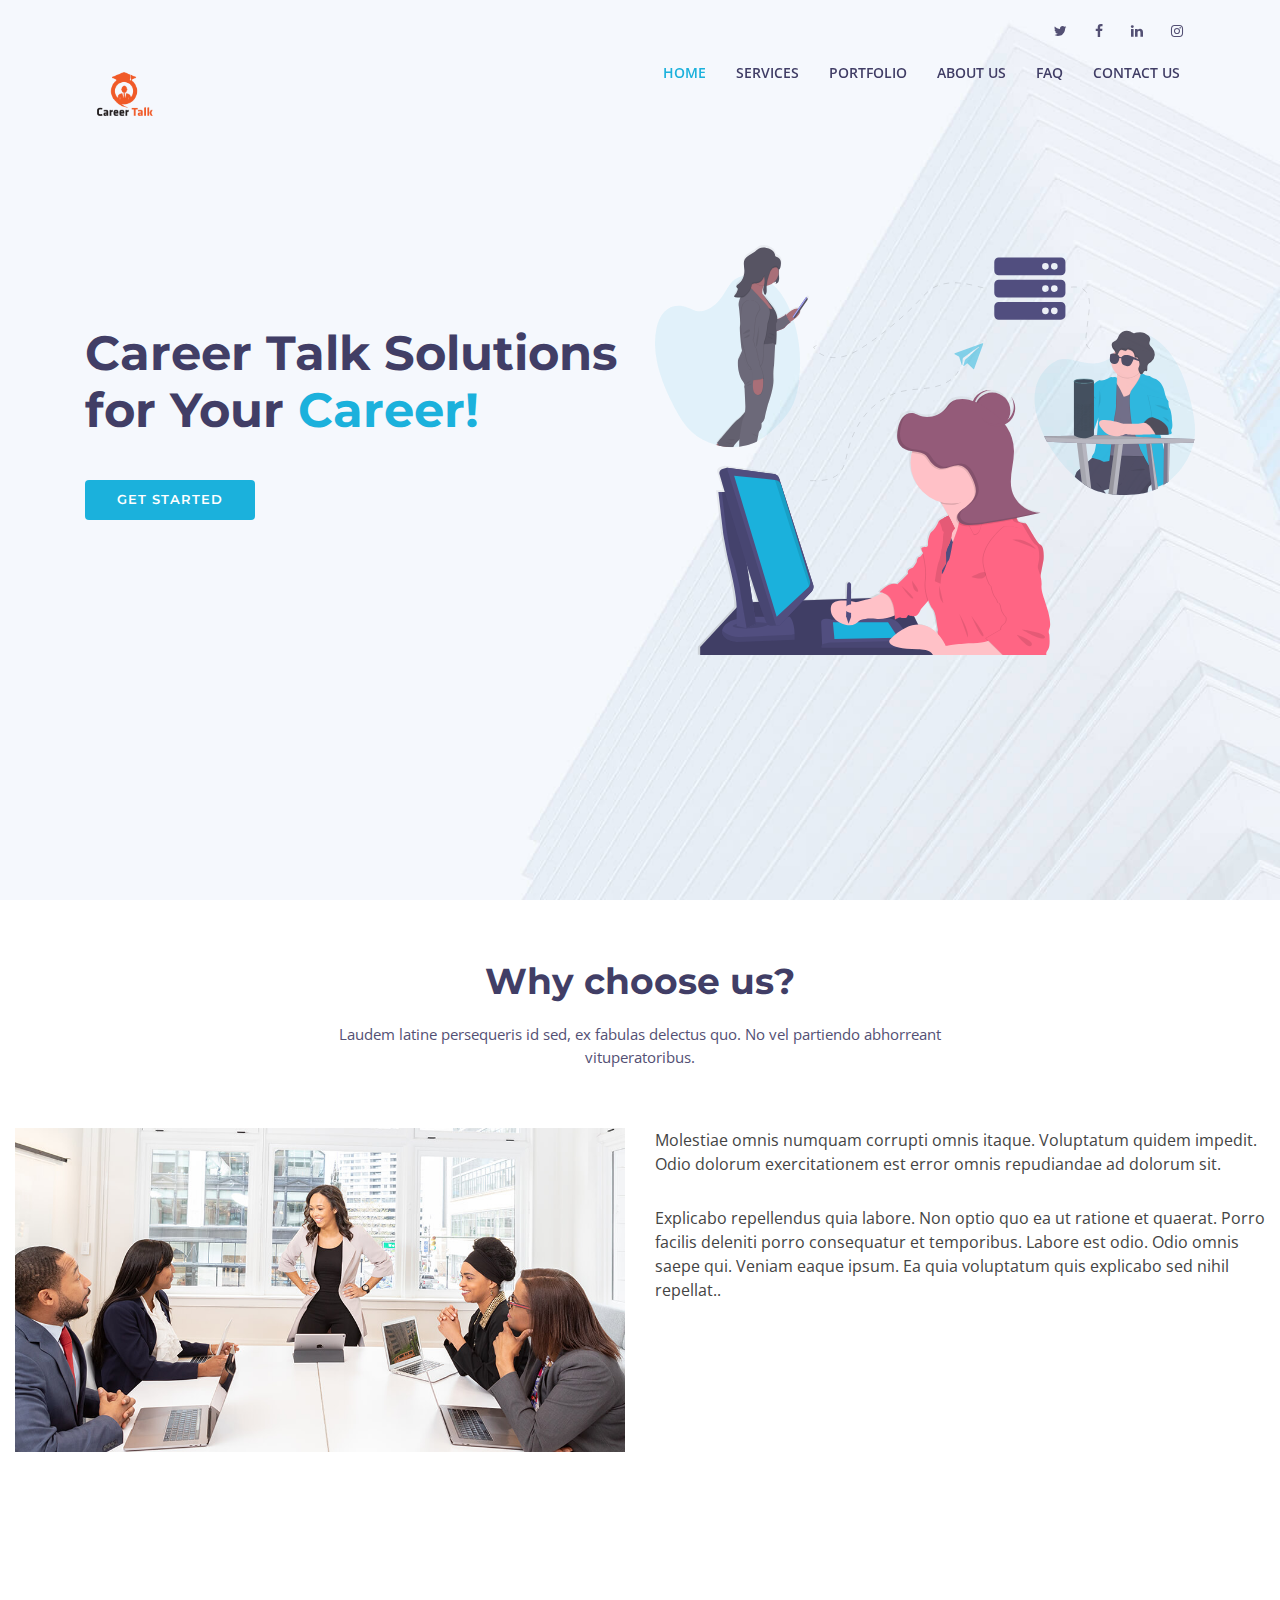
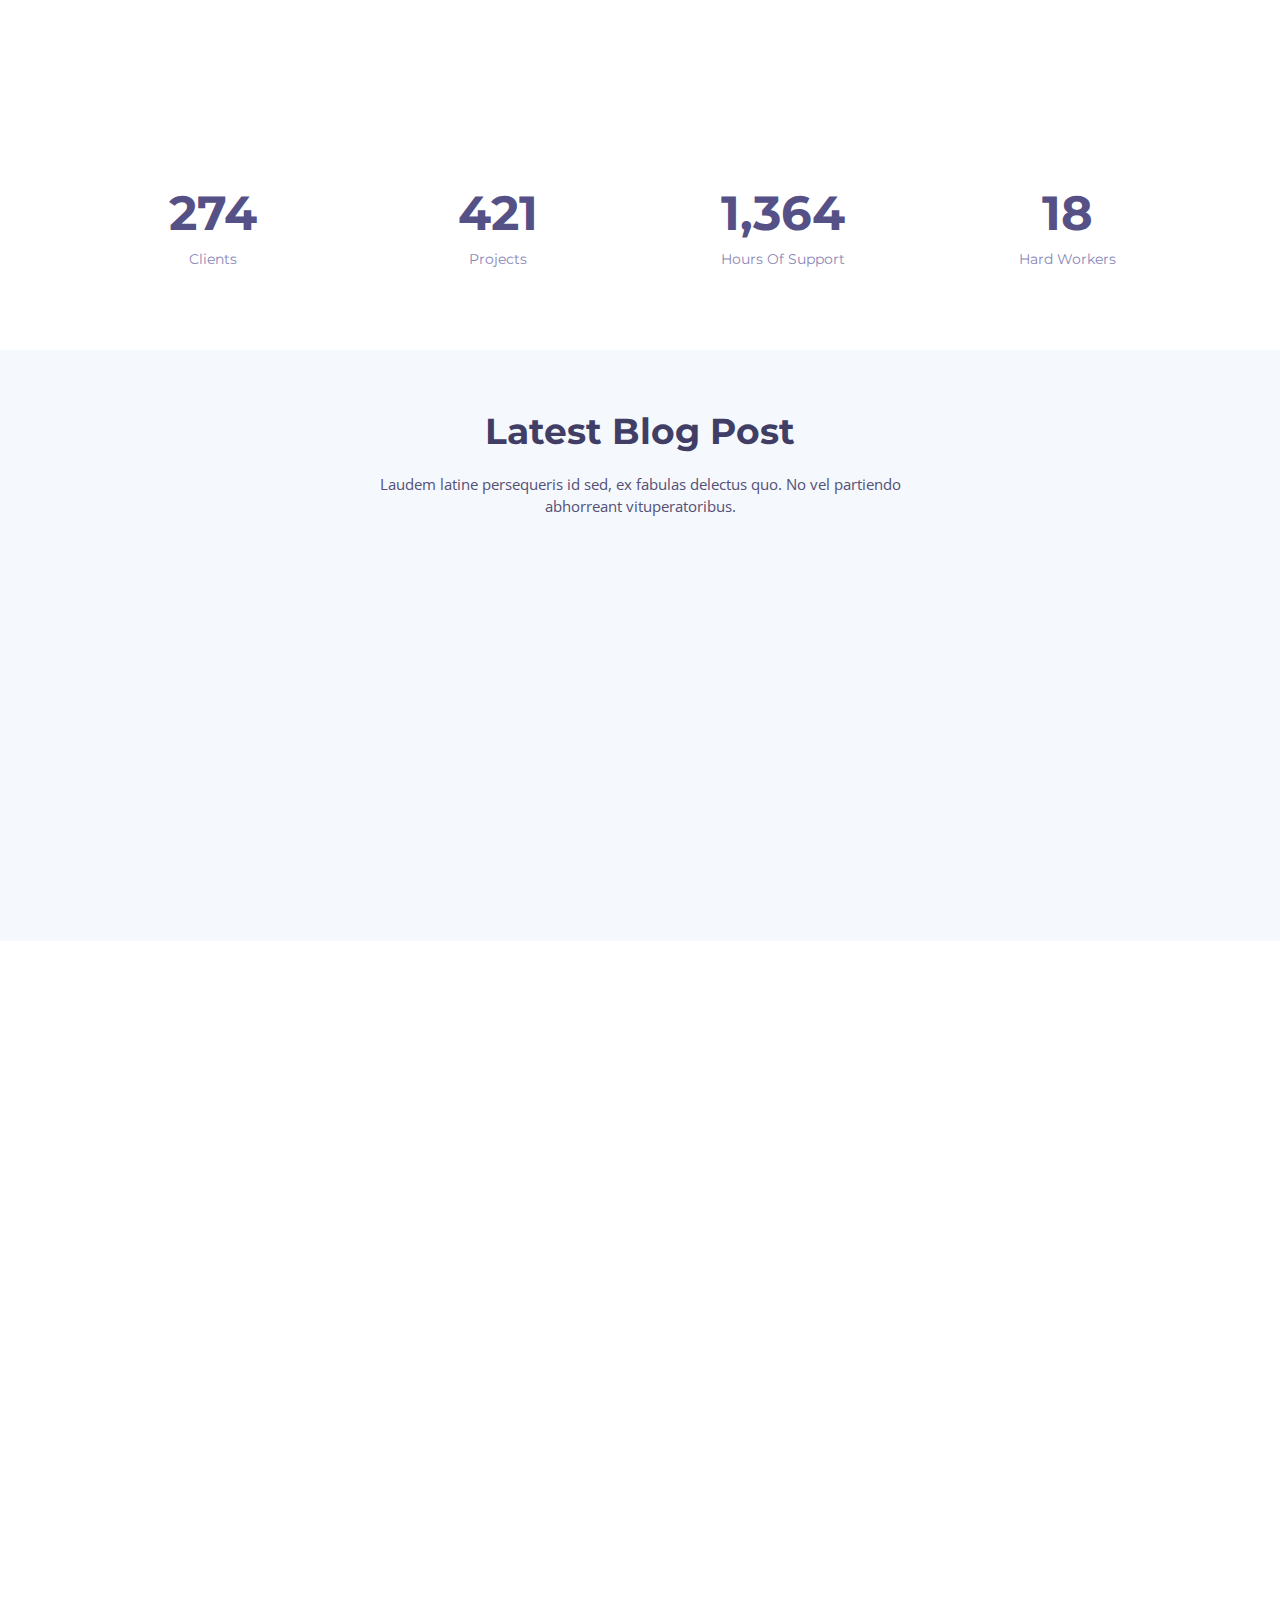
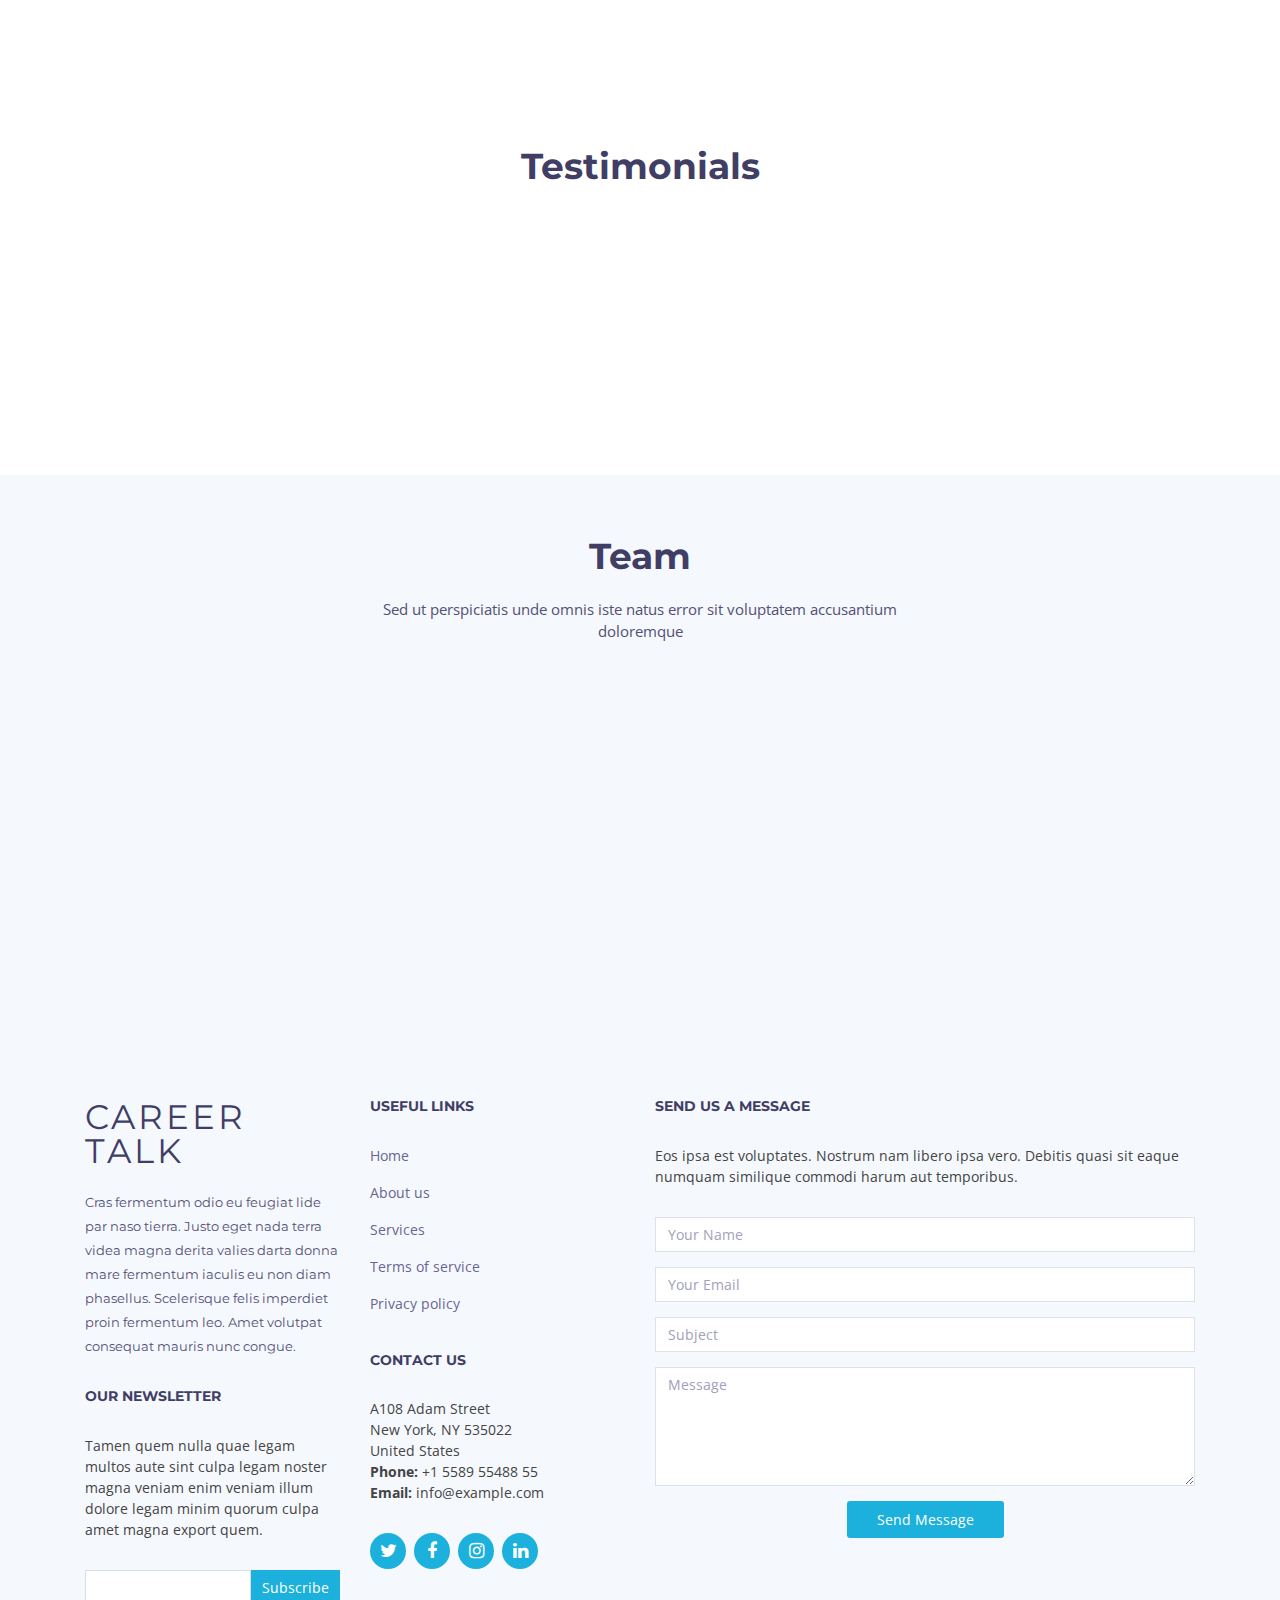
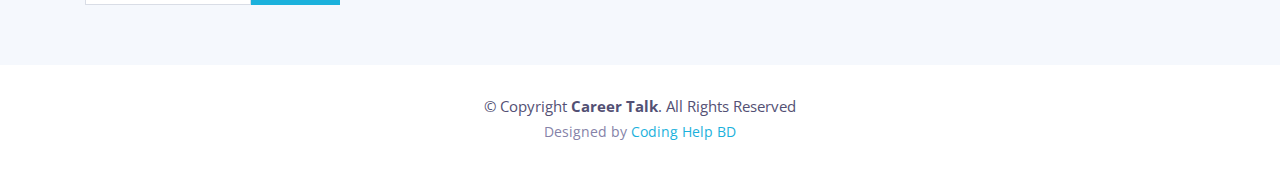
<file: index.html>
<!DOCTYPE html>
<html lang="en">
<head>
  <meta charset="utf-8">
  <title>Career Talk</title>
  <meta content="width=device-width, initial-scale=1.0" name="viewport">
  <meta content="Career Talk" name="keywords">
  <meta content="Career Talk" name="description">

  <!-- Favicons -->
  <link href="img/favicon.png" rel="icon">
  <link href="img/apple-touch-icon.png" rel="apple-touch-icon">

  <!-- Google Fonts -->
  <link href="https://fonts.googleapis.com/css?family=Open+Sans:300,300i,400,400i,500,600,700,700i|Montserrat:300,400,500,600,700" rel="stylesheet">

  <!-- Bootstrap CSS File -->
  <link href="lib/bootstrap/css/bootstrap.min.css" rel="stylesheet">

  <!-- Libraries CSS Files -->
  <link href="lib/font-awesome/css/font-awesome.min.css" rel="stylesheet">
  <link href="lib/animate/animate.min.css" rel="stylesheet">
  <link href="lib/ionicons/css/ionicons.min.css" rel="stylesheet">
  <link href="lib/owlcarousel/assets/owl.carousel.min.css" rel="stylesheet">
  <link href="lib/lightbox/css/lightbox.min.css" rel="stylesheet">

  <!-- Main Stylesheet File -->
  <link href="css/style.css" rel="stylesheet">

</head>

<body>
  <!--==========================
  Header
  ============================-->
  <header id="header">

    <div id="topbar">
      <div class="container">
        <div class="social-links">
          <a href="#" class="twitter"><i class="fa fa-twitter"></i></a>
          <a href="#" class="facebook"><i class="fa fa-facebook"></i></a>
          <a href="#" class="linkedin"><i class="fa fa-linkedin"></i></a>
          <a href="#" class="instagram"><i class="fa fa-instagram"></i></a>
        </div>
      </div>
    </div>

    <div class="container">

      <div class="logo float-left">
        <!-- Uncomment below if you prefer to use an image logo -->
        <!--<h1 class="text-light"><a href="#intro" class="scrollto"><span>Career Talk</span></a></h1>-->
        <a href="index.html" class="scrollto"><img src="images/logo.png" alt="" class="img-fluid"></a>
      </div>

      <nav class="main-nav float-right d-none d-lg-block">
        <ul>
          <li class="active"><a href="index.html">Home</a></li>
          <li><a href="services.html">Services</a></li>
          <li><a href="portfolio.html">Portfolio</a></li>
          <li><a href="about-us.html">About Us</a></li>
          <li><a href="faq.html">FAQ</a></li>
          <!--<li class="drop-down"><a href="">Drop Down</a>
            <ul>
              <li><a href="#">Drop Down 1</a></li>
              <li class="drop-down"><a href="#">Drop Down 2</a>
                <ul>
                  <li><a href="#">Deep Drop Down 1</a></li>
                  <li><a href="#">Deep Drop Down 2</a></li>
                  <li><a href="#">Deep Drop Down 3</a></li>
                  <li><a href="#">Deep Drop Down 4</a></li>
                  <li><a href="#">Deep Drop Down 5</a></li>
                </ul>
              </li>
              <li><a href="#">Drop Down 3</a></li>
              <li><a href="#">Drop Down 4</a></li>
              <li><a href="#">Drop Down 5</a></li>
            </ul>
          </li>-->
          <li><a href="#footer">Contact Us</a></li>
        </ul>
      </nav><!-- .main-nav -->
      
    </div>
  </header><!-- #header -->

  <!--==========================
    Intro Section
  ============================-->
  <section id="intro" class="clearfix">
    <div class="container d-flex h-100">
      <div class="row justify-content-center align-self-center">
        <div class="col-md-6 intro-info order-md-first order-last">
          <h2>Career Talk Solutions<br>for Your <span>Career!</span></h2>
          <div>
            <a href="#about" class="btn-get-started scrollto">Get Started</a>
          </div>
        </div>
  
        <div class="col-md-6 intro-img order-md-last order-first">
          <img src="img/intro-img.svg" alt="" class="img-fluid">
        </div>
      </div>

    </div>
  </section><!-- #intro -->

  <main id="main">

    <!--==========================
      About Us Section
    ============================-->
    <!--<section id="about">

      <div class="container">
        <div class="row">

          <div class="col-lg-5 col-md-6">
            <div class="about-img">
              <img src="img/about-img.jpg" alt="">
            </div>
          </div>

          <div class="col-lg-7 col-md-6">
            <div class="about-content">
              <h2>About Us</h2>
              <h3>Odio sed id eos et laboriosam consequatur eos earum soluta.</h3>
              <p>Lorem ipsum dolor sit amet, consectetur adipiscing elit, sed do eiusmod tempor incididunt ut labore et dolore magna aliqua.</p>
              <p>Aut dolor id. Sint aliquam consequatur ex ex labore. Et quis qui dolor nulla dolores neque. Aspernatur consectetur omnis numquam quaerat. Sed fugiat nisi. Officiis veniam molestiae. Et vel ut quidem alias veritatis repudiandae ut fugit. Est ut eligendi aspernatur nulla voluptates veniam iusto vel quisquam. Fugit ut maxime incidunt accusantium totam repellendus eum error. Et repudiandae eum iste qui et ut ab alias.</p>
              <ul>
                <li><i class="ion-android-checkmark-circle"></i> Ullamco laboris nisi ut aliquip ex ea commodo consequat.</li>
                <li><i class="ion-android-checkmark-circle"></i> Duis aute irure dolor in reprehenderit in voluptate velit.</li>
                <li><i class="ion-android-checkmark-circle"></i> Ullamco laboris nisi ut aliquip ex ea commodo consequat. Duis aute irure dolor in reprehenderit in voluptate trideta storacalaperda mastiro dolore eu fugiat nulla pariatur.</li>
              </ul>
            </div>
          </div>
        </div>
      </div>

    </section>--><!-- #about -->


    <!--==========================
      Why Us Section
    ============================-->
    <section id="why-us" class="wow fadeIn">
      <div class="container-fluid">
        
        <header class="section-header">
          <h3>Why choose us?</h3>
          <p>Laudem latine persequeris id sed, ex fabulas delectus quo. No vel partiendo abhorreant vituperatoribus.</p>
        </header>

        <div class="row">

          <div class="col-lg-6">
            <div class="why-us-img">
              <img src="img/why-us.jpg" alt="" class="img-fluid">
            </div>
          </div>

          <div class="col-lg-6">
            <div class="why-us-content">
              <p>Molestiae omnis numquam corrupti omnis itaque. Voluptatum quidem impedit. Odio dolorum exercitationem est error omnis repudiandae ad dolorum sit.</p>
              <p>
                Explicabo repellendus quia labore. Non optio quo ea ut ratione et quaerat. Porro facilis deleniti porro consequatur
                et temporibus. Labore est odio.

                Odio omnis saepe qui. Veniam eaque ipsum. Ea quia voluptatum quis explicabo sed nihil repellat..
              </p>

              <div class="features wow bounceInUp clearfix">
                <i class="fa fa-diamond" style="color: #f058dc;"></i>
                <h4>Corporis dolorem</h4>
                <p>Commodi quia voluptatum. Est cupiditate voluptas quaerat officiis ex alias dignissimos et ipsum. Soluta at enim modi ut incidunt dolor et.</p>
              </div>

              <div class="features wow bounceInUp clearfix">
                <i class="fa fa-object-group" style="color: #ffb774;"></i>
                <h4>Eum ut aspernatur</h4>
                <p>Molestias eius rerum iusto voluptas et ab cupiditate aut enim. Assumenda animi occaecati. Quo dolore fuga quasi autem aliquid ipsum odit. Perferendis doloremque iure nulla aut.</p>
              </div>
              
              <div class="features wow bounceInUp clearfix">
                <i class="fa fa-language" style="color: #589af1;"></i>
                <h4>Voluptates dolores</h4>
                <p>Voluptates nihil et quis omnis et eaque omnis sint aut. Ducimus dolorum aspernatur. Totam dolores ut enim ullam voluptas distinctio aut.</p>
              </div>
              
            </div>

          </div>

        </div>

      </div>

      <div class="container">
        <div class="row counters">

          <div class="col-lg-3 col-6 text-center">
            <span data-toggle="counter-up">274</span>
            <p>Clients</p>
          </div>

          <div class="col-lg-3 col-6 text-center">
            <span data-toggle="counter-up">421</span>
            <p>Projects</p>
          </div>

          <div class="col-lg-3 col-6 text-center">
            <span data-toggle="counter-up">1,364</span>
            <p>Hours Of Support</p>
          </div>

          <div class="col-lg-3 col-6 text-center">
            <span data-toggle="counter-up">18</span>
            <p>Hard Workers</p>
          </div>
  
        </div>

      </div>
    </section>
    
    <!--==========================
      Services Section
    ============================-->
    <section id="services" class="section-bg">
      <div class="container">

        <header class="section-header">
          <h3>Latest Blog Post</h3>
          <p>Laudem latine persequeris id sed, ex fabulas delectus quo. No vel partiendo abhorreant vituperatoribus.</p>
        </header>

        <div class="row">

          <div class="col-md-6 col-lg-4 wow bounceInUp" data-wow-duration="1.4s">
            <div class="box">
              <div class="icon" style="background: #fceef3;"><i class="ion-ios-paper-outline" style="color: #ff689b;"></i></div>
              <h4 class="title"><a href="">Lorem Ipsum</a></h4>
              <p class="description">Voluptatum deleniti atque corrupti quos dolores et quas molestias excepturi sint occaecati cupiditate non provident</p>
            </div>
          </div>
          <div class="col-md-6 col-lg-4 wow bounceInUp" data-wow-duration="1.4s">
            <div class="box">
              <div class="icon" style="background: #fff0da;"><i class="ion-ios-paper-outline" style="color: #e98e06;"></i></div>
              <h4 class="title"><a href="">Dolor Sitema</a></h4>
              <p class="description">Minim veniam, quis nostrud exercitation ullamco laboris nisi ut aliquip ex ea commodo consequat tarad limino ata</p>
            </div>
          </div>

          <div class="col-md-6 col-lg-4 wow bounceInUp" data-wow-delay="0.1s" data-wow-duration="1.4s">
            <div class="box">
              <div class="icon" style="background: #e6fdfc;"><i class="ion-ios-paper-outline" style="color: #3fcdc7;"></i></div>
              <h4 class="title"><a href="">Sed ut perspiciatis</a></h4>
              <p class="description">Duis aute irure dolor in reprehenderit in voluptate velit esse cillum dolore eu fugiat nulla pariatur</p>
            </div>
          </div>

        </div>

      </div>
    </section><!-- #services -->
      

    <!--==========================
      Call To Action Section
    ============================-->
    <!--<section id="call-to-action" class="wow fadeInUp">
      <div class="container">
        <div class="row">
          <div class="col-lg-9 text-center text-lg-left">
            <h3 class="cta-title">Call To Action</h3>
            <p class="cta-text"> Duis aute irure dolor in reprehenderit in voluptate velit esse cillum dolore eu fugiat nulla pariatur. Excepteur sint occaecat cupidatat non proident, sunt in culpa qui officia deserunt mollit anim id est laborum.</p>
          </div>
          <div class="col-lg-3 cta-btn-container text-center">
            <a class="cta-btn align-middle" href="#">Call To Action</a>
          </div>
        </div>

      </div>
    </section>--><!-- #call-to-action -->

    <!--==========================
      Features Section
    ============================-->
    <!--<section id="features">
      <div class="container">

        <div class="row feature-item">
          <div class="col-lg-6 wow fadeInUp">
            <img src="img/features-1.svg" class="img-fluid" alt="">
          </div>
          <div class="col-lg-6 wow fadeInUp pt-5 pt-lg-0">
            <h4>Voluptatem dignissimos provident quasi corporis voluptates sit assumenda.</h4>
            <p>
              Ipsum in aspernatur ut possimus sint. Quia omnis est occaecati possimus ea. Quas molestiae perspiciatis occaecati qui rerum. Deleniti quod porro sed quisquam saepe. Numquam mollitia recusandae non ad at et a.
            </p>
            <p>
              Ad vitae recusandae odit possimus. Quaerat cum ipsum corrupti. Odit qui asperiores ea corporis deserunt veritatis quidem expedita perferendis. Qui rerum eligendi ex doloribus quia sit. Porro rerum eum eum.
            </p>
          </div>
        </div>

        <div class="row feature-item mt-5 pt-5">
          <div class="col-lg-6 wow fadeInUp order-1 order-lg-2">
            <img src="img/features-2.svg" class="img-fluid" alt="">
          </div>

          <div class="col-lg-6 wow fadeInUp pt-4 pt-lg-0 order-2 order-lg-1">
            <h4>Neque saepe temporibus repellat ea ipsum et. Id vel et quia tempora facere reprehenderit.</h4>
            <p>
             Delectus alias ut incidunt delectus nam placeat in consequatur. Sed cupiditate quia ea quis. Voluptas nemo qui aut distinctio. Cumque fugit earum est quam officiis numquam. Ducimus corporis autem at blanditiis beatae incidunt sunt. 
            </p>
            <p>
              Voluptas saepe natus quidem blanditiis. Non sunt impedit voluptas mollitia beatae. Qui esse molestias. Laudantium libero nisi vitae debitis. Dolorem cupiditate est perferendis iusto.
            </p>
            <p>
              Eum quia in. Magni quas ipsum a. Quis ex voluptatem inventore sint quia modi. Numquam est aut fuga mollitia exercitationem nam accusantium provident quia.
            </p>
          </div>
          
        </div>

      </div>
    </section>--><!-- #about -->

    <!--==========================
      Portfolio Section
    ============================-->
    <!--<section id="portfolio" class="section-bg">
      <div class="container">

        <header class="section-header">
          <h3 class="section-title">Our Portfolio</h3>
        </header>

        <div class="row">
          <div class="col-lg-12">
            <ul id="portfolio-flters">
              <li data-filter="*" class="filter-active">All</li>
              <li data-filter=".filter-app">App</li>
              <li data-filter=".filter-card">Card</li>
              <li data-filter=".filter-web">Web</li>
            </ul>
          </div>
        </div>

        <div class="row portfolio-container">

          <div class="col-lg-4 col-md-6 portfolio-item filter-app">
            <div class="portfolio-wrap">
              <img src="img/portfolio/app1.jpg" class="img-fluid" alt="">
              <div class="portfolio-info">
                <h4><a href="#">App 1</a></h4>
                <p>App</p>
                <div>
                  <a href="img/portfolio/app1.jpg" data-lightbox="portfolio" data-title="App 1" class="link-preview" title="Preview"><i class="ion ion-eye"></i></a>
                  <a href="#" class="link-details" title="More Details"><i class="ion ion-android-open"></i></a>
                </div>
              </div>
            </div>
          </div>

          <div class="col-lg-4 col-md-6 portfolio-item filter-web" data-wow-delay="0.1s">
            <div class="portfolio-wrap">
              <img src="img/portfolio/web3.jpg" class="img-fluid" alt="">
              <div class="portfolio-info">
                <h4><a href="#">Web 3</a></h4>
                <p>Web</p>
                <div>
                  <a href="img/portfolio/web3.jpg" class="link-preview" data-lightbox="portfolio" data-title="Web 3" title="Preview"><i class="ion ion-eye"></i></a>
                  <a href="#" class="link-details" title="More Details"><i class="ion ion-android-open"></i></a>
                </div>
              </div>
            </div>
          </div>

          <div class="col-lg-4 col-md-6 portfolio-item filter-app" data-wow-delay="0.2s">
            <div class="portfolio-wrap">
              <img src="img/portfolio/app2.jpg" class="img-fluid" alt="">
              <div class="portfolio-info">
                <h4><a href="#">App 2</a></h4>
                <p>App</p>
                <div>
                  <a href="img/portfolio/app2.jpg" class="link-preview" data-lightbox="portfolio" data-title="App 2" title="Preview"><i class="ion ion-eye"></i></a>
                  <a href="#" class="link-details" title="More Details"><i class="ion ion-android-open"></i></a>
                </div>
              </div>
            </div>
          </div>

          <div class="col-lg-4 col-md-6 portfolio-item filter-card">
            <div class="portfolio-wrap">
              <img src="img/portfolio/card2.jpg" class="img-fluid" alt="">
              <div class="portfolio-info">
                <h4><a href="#">Card 2</a></h4>
                <p>Card</p>
                <div>
                  <a href="img/portfolio/card2.jpg" class="link-preview" data-lightbox="portfolio" data-title="Card 2" title="Preview"><i class="ion ion-eye"></i></a>
                  <a href="#" class="link-details" title="More Details"><i class="ion ion-android-open"></i></a>
                </div>
              </div>
            </div>
          </div>

          <div class="col-lg-4 col-md-6 portfolio-item filter-web" data-wow-delay="0.1s">
            <div class="portfolio-wrap">
              <img src="img/portfolio/web2.jpg" class="img-fluid" alt="">
              <div class="portfolio-info">
                <h4><a href="#">Web 2</a></h4>
                <p>Web</p>
                <div>
                  <a href="img/portfolio/web2.jpg" class="link-preview" data-lightbox="portfolio" data-title="Web 2" title="Preview"><i class="ion ion-eye"></i></a>
                  <a href="#" class="link-details" title="More Details"><i class="ion ion-android-open"></i></a>
                </div>
              </div>
            </div>
          </div>

          <div class="col-lg-4 col-md-6 portfolio-item filter-app" data-wow-delay="0.2s">
            <div class="portfolio-wrap">
              <img src="img/portfolio/app3.jpg" class="img-fluid" alt="">
              <div class="portfolio-info">
                <h4><a href="#">App 3</a></h4>
                <p>App</p>
                <div>
                  <a href="img/portfolio/app3.jpg" class="link-preview" data-lightbox="portfolio" data-title="App 3" title="Preview"><i class="ion ion-eye"></i></a>
                  <a href="#" class="link-details" title="More Details"><i class="ion ion-android-open"></i></a>
                </div>
              </div>
            </div>
          </div>

          <div class="col-lg-4 col-md-6 portfolio-item filter-card">
            <div class="portfolio-wrap">
              <img src="img/portfolio/card1.jpg" class="img-fluid" alt="">
              <div class="portfolio-info">
                <h4><a href="#">Card 1</a></h4>
                <p>Card</p>
                <div>
                  <a href="img/portfolio/card1.jpg" class="link-preview" data-lightbox="portfolio" data-title="Card 1" title="Preview"><i class="ion ion-eye"></i></a>
                  <a href="#" class="link-details" title="More Details"><i class="ion ion-android-open"></i></a>
                </div>
              </div>
            </div>
          </div>

          <div class="col-lg-4 col-md-6 portfolio-item filter-card" data-wow-delay="0.1s">
            <div class="portfolio-wrap">
              <img src="img/portfolio/card3.jpg" class="img-fluid" alt="">
              <div class="portfolio-info">
                <h4><a href="#">Card 3</a></h4>
                <p>Card</p>
                <div>
                  <a href="img/portfolio/card3.jpg" class="link-preview" data-lightbox="portfolio" data-title="Card 3" title="Preview"><i class="ion ion-eye"></i></a>
                  <a href="#" class="link-details" title="More Details"><i class="ion ion-android-open"></i></a>
                </div>
              </div>
            </div>
          </div>

          <div class="col-lg-4 col-md-6 portfolio-item filter-web" data-wow-delay="0.2s">
            <div class="portfolio-wrap">
              <img src="img/portfolio/web1.jpg" class="img-fluid" alt="">
              <div class="portfolio-info">
                <h4><a href="#">Web 1</a></h4>
                <p>Web</p>
                <div>
                  <a href="img/portfolio/web1.jpg" class="link-preview" data-lightbox="portfolio" data-title="Web 1" title="Preview"><i class="ion ion-eye"></i></a>
                  <a href="#" class="link-details" title="More Details"><i class="ion ion-android-open"></i></a>
                </div>
              </div>
            </div>
          </div>

        </div>

      </div>
    </section>--><!-- #portfolio -->

    

    <!--==========================
      Pricing Section
    ============================-->
    <section id="pricing" class="wow fadeInUp section-bg">

      <div class="container">

        <header class="section-header">
          <h3>Pricing</h3>
          <p>Sed ut perspiciatis unde omnis iste natus error sit voluptatem accusantium doloremque</p>
        </header>

        <div class="row flex-items-xs-middle flex-items-xs-center">
      
          <!-- Basic Plan  -->
          <div class="col-xs-12 col-lg-4">
            <div class="card">
              <div class="card-header">
                <h3><span class="currency">$</span>19<span class="period">/month</span></h3>
              </div>
              <div class="card-block">
                <h4 class="card-title"> 
                  Basic Plan
                </h4>
                <ul class="list-group">
                  <li class="list-group-item">Odio animi voluptates</li>
                  <li class="list-group-item">Inventore quisquam et</li>
                  <li class="list-group-item">Et perspiciatis suscipit</li>
                  <li class="list-group-item">24/7 Support System</li>
                </ul>
                <a href="#" class="btn">Details</a>
              </div>
            </div>
          </div>
      
          <!-- Regular Plan  -->
          <div class="col-xs-12 col-lg-4">
            <div class="card">
              <div class="card-header">
                <h3><span class="currency">$</span>29<span class="period">/month</span></h3>
              </div>
              <div class="card-block">
                <h4 class="card-title"> 
                  Regular Plan
                </h4>
                <ul class="list-group">
                  <li class="list-group-item">Odio animi voluptates</li>
                  <li class="list-group-item">Inventore quisquam et</li>
                  <li class="list-group-item">Et perspiciatis suscipit</li>
                  <li class="list-group-item">24/7 Support System</li>
                </ul>
                <a href="#" class="btn">Details</a>
              </div>
            </div>
          </div>
      
          <!-- Premium Plan  -->
          <div class="col-xs-12 col-lg-4">
            <div class="card">
              <div class="card-header">
                <h3><span class="currency">$</span>39<span class="period">/month</span></h3>
              </div>
              <div class="card-block">
                <h4 class="card-title"> 
                  Premium Plan
                </h4>
                <ul class="list-group">
                  <li class="list-group-item">Odio animi voluptates</li>
                  <li class="list-group-item">Inventore quisquam et</li>
                  <li class="list-group-item">Et perspiciatis suscipit</li>
                  <li class="list-group-item">24/7 Support System</li>
                </ul>
                <a href="#" class="btn">Details</a>
              </div>
            </div>
          </div>
      
        </div>
      </div>

    </section><!-- #pricing -->
      
      
    <!--==========================
      Clients Section
    ============================-->
    <section id="testimonials">
      <div class="container">

        <header class="section-header">
          <h3>Testimonials</h3>
        </header>

        <div class="row justify-content-center">
          <div class="col-lg-8">

            <div class="owl-carousel testimonials-carousel wow fadeInUp">
    
              <div class="testimonial-item">
                <img src="img/testimonial-1.jpg" class="testimonial-img" alt="">
                <h3>Saul Goodman</h3>
                <h4>Ceo &amp; Founder</h4>
                <p>
                  Proin iaculis purus consequat sem cure digni ssim donec porttitora entum suscipit rhoncus. Accusantium quam, ultricies eget id, aliquam eget nibh et. Maecen aliquam, risus at semper.
                </p>
              </div>
    
              <div class="testimonial-item">
                <img src="img/testimonial-2.jpg" class="testimonial-img" alt="">
                <h3>Sara Wilsson</h3>
                <h4>Designer</h4>
                <p>
                  Export tempor illum tamen malis malis eram quae irure esse labore quem cillum quid cillum eram malis quorum velit fore eram velit sunt aliqua noster fugiat irure amet legam anim culpa.
                </p>
              </div>
    
              <div class="testimonial-item">
                <img src="img/testimonial-3.jpg" class="testimonial-img" alt="">
                <h3>Jena Karlis</h3>
                <h4>Store Owner</h4>
                <p>
                  Enim nisi quem export duis labore cillum quae magna enim sint quorum nulla quem veniam duis minim tempor labore quem eram duis noster aute amet eram fore quis sint minim.
                </p>
              </div>
    
              <div class="testimonial-item">
                <img src="img/testimonial-4.jpg" class="testimonial-img" alt="">
                <h3>Matt Brandon</h3>
                <h4>Freelancer</h4>
                <p>
                  Fugiat enim eram quae cillum dolore dolor amet nulla culpa multos export minim fugiat minim velit minim dolor enim duis veniam ipsum anim magna sunt elit fore quem dolore labore illum veniam.
                </p>
              </div>

            </div>

          </div>
        </div>


      </div>
    </section><!-- #testimonials -->

    <!--==========================
      Team Section
    ============================-->
    <section id="team" class="section-bg">
      <div class="container">
        <div class="section-header">
          <h3>Team</h3>
          <p>Sed ut perspiciatis unde omnis iste natus error sit voluptatem accusantium doloremque</p>
        </div>

        <div class="row">

          <div class="col-lg-3 col-md-6 wow fadeInUp">
            <div class="member">
              <img src="img/team-1.jpg" class="img-fluid" alt="">
              <div class="member-info">
                <div class="member-info-content">
                  <h4>Walter White</h4>
                  <span>Chief Executive Officer</span>
                  <div class="social">
                    <a href=""><i class="fa fa-twitter"></i></a>
                    <a href=""><i class="fa fa-facebook"></i></a>
                    <a href=""><i class="fa fa-google-plus"></i></a>
                    <a href=""><i class="fa fa-linkedin"></i></a>
                  </div>
                </div>
              </div>
            </div>
          </div>

          <div class="col-lg-3 col-md-6 wow fadeInUp" data-wow-delay="0.1s">
            <div class="member">
              <img src="img/team-2.jpg" class="img-fluid" alt="">
              <div class="member-info">
                <div class="member-info-content">
                  <h4>Sarah Jhonson</h4>
                  <span>Product Manager</span>
                  <div class="social">
                    <a href=""><i class="fa fa-twitter"></i></a>
                    <a href=""><i class="fa fa-facebook"></i></a>
                    <a href=""><i class="fa fa-google-plus"></i></a>
                    <a href=""><i class="fa fa-linkedin"></i></a>
                  </div>
                </div>
              </div>
            </div>
          </div>

          <div class="col-lg-3 col-md-6 wow fadeInUp" data-wow-delay="0.2s">
            <div class="member">
              <img src="img/team-3.jpg" class="img-fluid" alt="">
              <div class="member-info">
                <div class="member-info-content">
                  <h4>William Anderson</h4>
                  <span>CTO</span>
                  <div class="social">
                    <a href=""><i class="fa fa-twitter"></i></a>
                    <a href=""><i class="fa fa-facebook"></i></a>
                    <a href=""><i class="fa fa-google-plus"></i></a>
                    <a href=""><i class="fa fa-linkedin"></i></a>
                  </div>
                </div>
              </div>
            </div>
          </div>

          <div class="col-lg-3 col-md-6 wow fadeInUp" data-wow-delay="0.3s">
            <div class="member">
              <img src="img/team-4.jpg" class="img-fluid" alt="">
              <div class="member-info">
                <div class="member-info-content">
                  <h4>Amanda Jepson</h4>
                  <span>Accountant</span>
                  <div class="social">
                    <a href=""><i class="fa fa-twitter"></i></a>
                    <a href=""><i class="fa fa-facebook"></i></a>
                    <a href=""><i class="fa fa-google-plus"></i></a>
                    <a href=""><i class="fa fa-linkedin"></i></a>
                  </div>
                </div>
              </div>
            </div>
          </div>

        </div>

      </div>
    </section><!-- #team -->

    <!--==========================
      Clients Section
    ============================-->
    <!--<section id="clients" class="wow fadeInUp">
      <div class="container">

        <header class="section-header">
          <h3>Our Clients</h3>
        </header>

        <div class="owl-carousel clients-carousel">
          <img src="img/clients/client-1.png" alt="">
          <img src="img/clients/client-2.png" alt="">
          <img src="img/clients/client-3.png" alt="">
          <img src="img/clients/client-4.png" alt="">
          <img src="img/clients/client-5.png" alt="">
          <img src="img/clients/client-6.png" alt="">
          <img src="img/clients/client-7.png" alt="">
          <img src="img/clients/client-8.png" alt="">
        </div>

      </div>
    </section>--><!-- #clients -->



  </main>

  <!--==========================
    Footer
  ============================-->
  <footer id="footer" class="section-bg">
    <div class="footer-top">
      <div class="container">

        <div class="row">

          <div class="col-lg-6">

            <div class="row">

                <div class="col-sm-6">

                  <div class="footer-info">
                    <h3>Career Talk</h3>
                    <p>Cras fermentum odio eu feugiat lide par naso tierra. Justo eget nada terra videa magna derita valies darta donna mare fermentum iaculis eu non diam phasellus. Scelerisque felis imperdiet proin fermentum leo. Amet volutpat consequat mauris nunc congue.</p>
                  </div>

                  <div class="footer-newsletter">
                    <h4>Our Newsletter</h4>
                    <p>Tamen quem nulla quae legam multos aute sint culpa legam noster magna veniam enim veniam illum dolore legam minim quorum culpa amet magna export quem.</p>
                    <form action="" method="post">
                      <input type="email" name="email"><input type="submit"  value="Subscribe">
                    </form>
                  </div>

                </div>

                <div class="col-sm-6">
                  <div class="footer-links">
                    <h4>Useful Links</h4>
                    <ul>
                      <li><a href="#">Home</a></li>
                      <li><a href="#">About us</a></li>
                      <li><a href="#">Services</a></li>
                      <li><a href="#">Terms of service</a></li>
                      <li><a href="#">Privacy policy</a></li>
                    </ul>
                  </div>

                  <div class="footer-links">
                    <h4>Contact Us</h4>
                    <p>
                      A108 Adam Street <br>
                      New York, NY 535022<br>
                      United States <br>
                      <strong>Phone:</strong> +1 5589 55488 55<br>
                      <strong>Email:</strong> info@example.com<br>
                    </p>
                  </div>

                  <div class="social-links">
                    <a href="#" class="twitter"><i class="fa fa-twitter"></i></a>
                    <a href="#" class="facebook"><i class="fa fa-facebook"></i></a>
                    <a href="#" class="instagram"><i class="fa fa-instagram"></i></a>
                    <a href="#" class="linkedin"><i class="fa fa-linkedin"></i></a>
                  </div>

                </div>

            </div>

          </div>

          <div class="col-lg-6">

            <div class="form">
              
              <h4>Send us a message</h4>
              <p>Eos ipsa est voluptates. Nostrum nam libero ipsa vero. Debitis quasi sit eaque numquam similique commodi harum aut temporibus.</p>
              <form action="" method="post" role="form" class="contactForm">
                <div class="form-group">
                  <input type="text" name="name" class="form-control" id="name" placeholder="Your Name" data-rule="minlen:4" data-msg="Please enter at least 4 chars" />
                  <div class="validation"></div>
                </div>
                <div class="form-group">
                  <input type="email" class="form-control" name="email" id="email" placeholder="Your Email" data-rule="email" data-msg="Please enter a valid email" />
                  <div class="validation"></div>
                </div>
                <div class="form-group">
                  <input type="text" class="form-control" name="subject" id="subject" placeholder="Subject" data-rule="minlen:4" data-msg="Please enter at least 8 chars of subject" />
                  <div class="validation"></div>
                </div>
                <div class="form-group">
                  <textarea class="form-control" name="message" rows="5" data-rule="required" data-msg="Please write something for us" placeholder="Message"></textarea>
                  <div class="validation"></div>
                </div>

                <div id="sendmessage">Your message has been sent. Thank you!</div>
                <div id="errormessage"></div>

                <div class="text-center"><button type="submit" title="Send Message">Send Message</button></div>
              </form>
            </div>

          </div>

          

        </div>

      </div>
    </div>

    <div class="container">
      <div class="copyright">
        &copy; Copyright <strong>Career Talk</strong>. All Rights Reserved
      </div>
      <div class="credits">
        <!--
          All the links in the footer should remain intact.
          You can delete the links only if you purchased the pro version.
          Licensing information: https://bootstrapmade.com/license/
          Purchase the pro version with working PHP/AJAX contact form: https://bootstrapmade.com/buy/?theme=Career Talk
        -->
        Designed by <a href="https://codinghelpbd.com/">Coding Help BD</a>
      </div>
    </div>
  </footer><!-- #footer -->

  <a href="#" class="back-to-top"><i class="fa fa-chevron-up"></i></a>
  <!-- Uncomment below i you want to use a preloader -->
  <!-- <div id="preloader"></div> -->

  <!-- JavaScript Libraries -->
  <script src="lib/jquery/jquery.min.js"></script>
  <script src="lib/jquery/jquery-migrate.min.js"></script>
  <script src="lib/bootstrap/js/bootstrap.bundle.min.js"></script>
  <script src="lib/easing/easing.min.js"></script>
  <script src="lib/mobile-nav/mobile-nav.js"></script>
  <script src="lib/wow/wow.min.js"></script>
  <script src="lib/waypoints/waypoints.min.js"></script>
  <script src="lib/counterup/counterup.min.js"></script>
  <script src="lib/owlcarousel/owl.carousel.min.js"></script>
  <script src="lib/isotope/isotope.pkgd.min.js"></script>
  <script src="lib/lightbox/js/lightbox.min.js"></script>
  <!-- Contact Form JavaScript File -->
  <script src="contactform/contactform.js"></script>

  <!-- Template Main Javascript File -->
  <script src="js/main.js"></script>

</body>
</html>
</file>
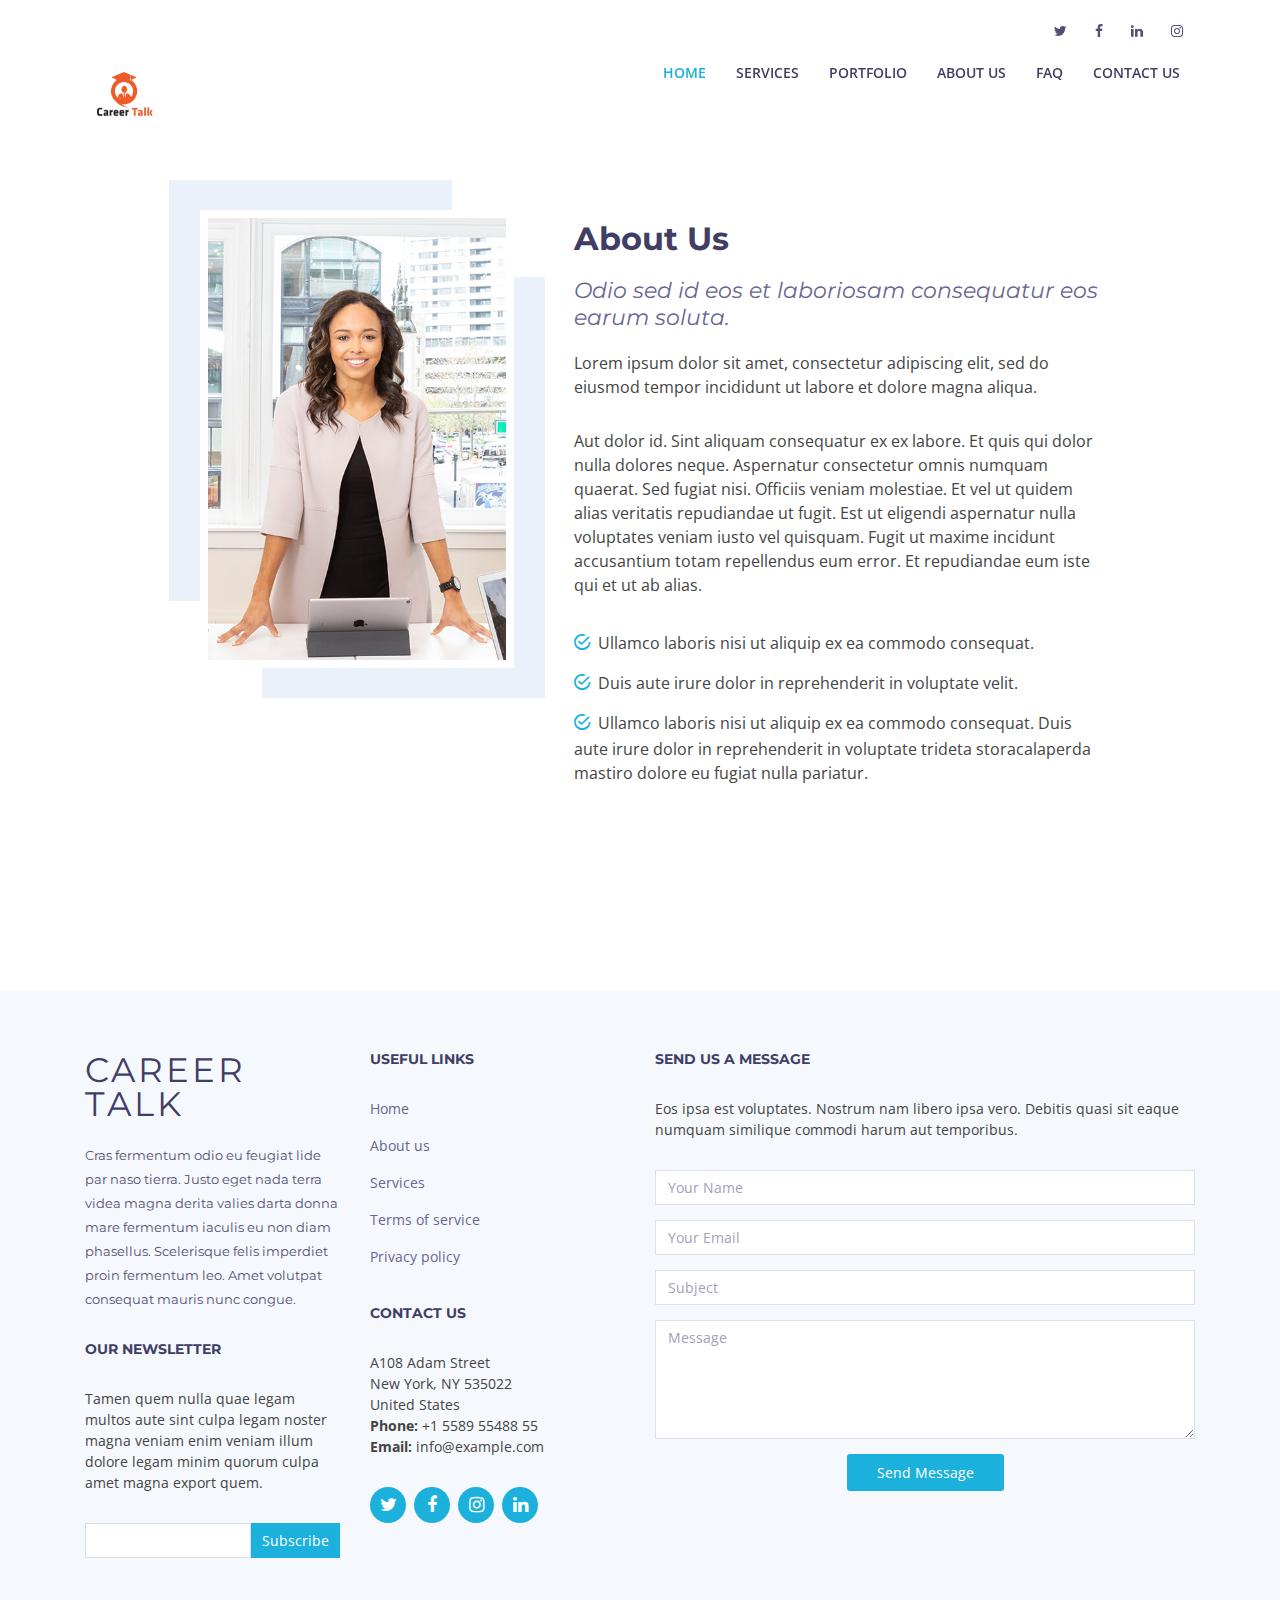
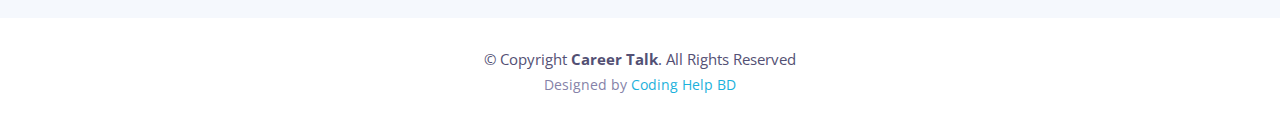
<file: about-us.html>
<!DOCTYPE html>
<html lang="en">
<head>
  <meta charset="utf-8">
  <title>Career Talk</title>
  <meta content="width=device-width, initial-scale=1.0" name="viewport">
  <meta content="Career Talk" name="keywords">
  <meta content="Career Talk" name="description">

  <!-- Favicons -->
  <link href="img/favicon.png" rel="icon">
  <link href="img/apple-touch-icon.png" rel="apple-touch-icon">

  <!-- Google Fonts -->
  <link href="https://fonts.googleapis.com/css?family=Open+Sans:300,300i,400,400i,500,600,700,700i|Montserrat:300,400,500,600,700" rel="stylesheet">

  <!-- Bootstrap CSS File -->
  <link href="lib/bootstrap/css/bootstrap.min.css" rel="stylesheet">

  <!-- Libraries CSS Files -->
  <link href="lib/font-awesome/css/font-awesome.min.css" rel="stylesheet">
  <link href="lib/animate/animate.min.css" rel="stylesheet">
  <link href="lib/ionicons/css/ionicons.min.css" rel="stylesheet">
  <link href="lib/owlcarousel/assets/owl.carousel.min.css" rel="stylesheet">
  <link href="lib/lightbox/css/lightbox.min.css" rel="stylesheet">

  <!-- Main Stylesheet File -->
  <link href="css/style.css" rel="stylesheet">

  <!-- =======================================================
    Theme Name: Career Talk
    Theme URL: https://bootstrapmade.com/Career Talk-multipurpose-bootstrap-business-template/
    Author: BootstrapMade.com
    License: https://bootstrapmade.com/license/
  ======================================================= -->
</head>

<body>
  <!--==========================
  Header
  ============================-->
  <header id="header">

    <div id="topbar">
      <div class="container">
        <div class="social-links">
          <a href="#" class="twitter"><i class="fa fa-twitter"></i></a>
          <a href="#" class="facebook"><i class="fa fa-facebook"></i></a>
          <a href="#" class="linkedin"><i class="fa fa-linkedin"></i></a>
          <a href="#" class="instagram"><i class="fa fa-instagram"></i></a>
        </div>
      </div>
    </div>

    <div class="container">

      <div class="logo float-left">
        <!-- Uncomment below if you prefer to use an image logo -->
        <!--<h1 class="text-light"><a href="#intro" class="scrollto"><span>Career Talk</span></a></h1>-->
        <a href="index.html" class="scrollto"><img src="images/logo.png" alt="" class="img-fluid"></a>
      </div>

      <nav class="main-nav float-right d-none d-lg-block">
        <ul>
          <li class="active"><a href="index.html">Home</a></li>
          <li><a href="services.html">Services</a></li>
          <li><a href="portfolio.html">Portfolio</a></li>
          <li><a href="about-us.html">About Us</a></li>
          <li><a href="faq.html">FAQ</a></li>
          <!--<li class="drop-down"><a href="">Drop Down</a>
            <ul>
              <li><a href="#">Drop Down 1</a></li>
              <li class="drop-down"><a href="#">Drop Down 2</a>
                <ul>
                  <li><a href="#">Deep Drop Down 1</a></li>
                  <li><a href="#">Deep Drop Down 2</a></li>
                  <li><a href="#">Deep Drop Down 3</a></li>
                  <li><a href="#">Deep Drop Down 4</a></li>
                  <li><a href="#">Deep Drop Down 5</a></li>
                </ul>
              </li>
              <li><a href="#">Drop Down 3</a></li>
              <li><a href="#">Drop Down 4</a></li>
              <li><a href="#">Drop Down 5</a></li>
            </ul>
          </li>-->
          <li><a href="#footer">Contact Us</a></li>
        </ul>
      </nav><!-- .main-nav -->
      
    </div>
  </header><!-- #header -->

  <!--==========================
    Intro Section
  ============================-->
  

  <main id="main">

    <!--==========================
      About Us Section
    ============================-->
    <section id="about">

      <div class="container clearDiv">
        <div class="row">

          <div class="col-lg-5 col-md-6">
            <div class="about-img">
              <img src="img/about-img.jpg" alt="">
            </div>
          </div>

          <div class="col-lg-7 col-md-6">
            <div class="about-content">
              <h2>About Us</h2>
              <h3>Odio sed id eos et laboriosam consequatur eos earum soluta.</h3>
              <p>Lorem ipsum dolor sit amet, consectetur adipiscing elit, sed do eiusmod tempor incididunt ut labore et dolore magna aliqua.</p>
              <p>Aut dolor id. Sint aliquam consequatur ex ex labore. Et quis qui dolor nulla dolores neque. Aspernatur consectetur omnis numquam quaerat. Sed fugiat nisi. Officiis veniam molestiae. Et vel ut quidem alias veritatis repudiandae ut fugit. Est ut eligendi aspernatur nulla voluptates veniam iusto vel quisquam. Fugit ut maxime incidunt accusantium totam repellendus eum error. Et repudiandae eum iste qui et ut ab alias.</p>
              <ul>
                <li><i class="ion-android-checkmark-circle"></i> Ullamco laboris nisi ut aliquip ex ea commodo consequat.</li>
                <li><i class="ion-android-checkmark-circle"></i> Duis aute irure dolor in reprehenderit in voluptate velit.</li>
                <li><i class="ion-android-checkmark-circle"></i> Ullamco laboris nisi ut aliquip ex ea commodo consequat. Duis aute irure dolor in reprehenderit in voluptate trideta storacalaperda mastiro dolore eu fugiat nulla pariatur.</li>
              </ul>
            </div>
          </div>
        </div>
      </div>

    </section><!-- #about -->
    

  </main>

  <!--==========================
    Footer
  ============================-->
  <footer id="footer" class="section-bg">
    <div class="footer-top">
      <div class="container">

        <div class="row">

          <div class="col-lg-6">

            <div class="row">

                <div class="col-sm-6">

                  <div class="footer-info">
                    <h3>Career Talk</h3>
                    <p>Cras fermentum odio eu feugiat lide par naso tierra. Justo eget nada terra videa magna derita valies darta donna mare fermentum iaculis eu non diam phasellus. Scelerisque felis imperdiet proin fermentum leo. Amet volutpat consequat mauris nunc congue.</p>
                  </div>

                  <div class="footer-newsletter">
                    <h4>Our Newsletter</h4>
                    <p>Tamen quem nulla quae legam multos aute sint culpa legam noster magna veniam enim veniam illum dolore legam minim quorum culpa amet magna export quem.</p>
                    <form action="" method="post">
                      <input type="email" name="email"><input type="submit"  value="Subscribe">
                    </form>
                  </div>

                </div>

                <div class="col-sm-6">
                  <div class="footer-links">
                    <h4>Useful Links</h4>
                    <ul>
                      <li><a href="#">Home</a></li>
                      <li><a href="#">About us</a></li>
                      <li><a href="#">Services</a></li>
                      <li><a href="#">Terms of service</a></li>
                      <li><a href="#">Privacy policy</a></li>
                    </ul>
                  </div>

                  <div class="footer-links">
                    <h4>Contact Us</h4>
                    <p>
                      A108 Adam Street <br>
                      New York, NY 535022<br>
                      United States <br>
                      <strong>Phone:</strong> +1 5589 55488 55<br>
                      <strong>Email:</strong> info@example.com<br>
                    </p>
                  </div>

                  <div class="social-links">
                    <a href="#" class="twitter"><i class="fa fa-twitter"></i></a>
                    <a href="#" class="facebook"><i class="fa fa-facebook"></i></a>
                    <a href="#" class="instagram"><i class="fa fa-instagram"></i></a>
                    <a href="#" class="linkedin"><i class="fa fa-linkedin"></i></a>
                  </div>

                </div>

            </div>

          </div>

          <div class="col-lg-6">

            <div class="form">
              
              <h4>Send us a message</h4>
              <p>Eos ipsa est voluptates. Nostrum nam libero ipsa vero. Debitis quasi sit eaque numquam similique commodi harum aut temporibus.</p>
              <form action="" method="post" role="form" class="contactForm">
                <div class="form-group">
                  <input type="text" name="name" class="form-control" id="name" placeholder="Your Name" data-rule="minlen:4" data-msg="Please enter at least 4 chars" />
                  <div class="validation"></div>
                </div>
                <div class="form-group">
                  <input type="email" class="form-control" name="email" id="email" placeholder="Your Email" data-rule="email" data-msg="Please enter a valid email" />
                  <div class="validation"></div>
                </div>
                <div class="form-group">
                  <input type="text" class="form-control" name="subject" id="subject" placeholder="Subject" data-rule="minlen:4" data-msg="Please enter at least 8 chars of subject" />
                  <div class="validation"></div>
                </div>
                <div class="form-group">
                  <textarea class="form-control" name="message" rows="5" data-rule="required" data-msg="Please write something for us" placeholder="Message"></textarea>
                  <div class="validation"></div>
                </div>

                <div id="sendmessage">Your message has been sent. Thank you!</div>
                <div id="errormessage"></div>

                <div class="text-center"><button type="submit" title="Send Message">Send Message</button></div>
              </form>
            </div>

          </div>

          

        </div>

      </div>
    </div>

    <div class="container">
      <div class="copyright">
        &copy; Copyright <strong>Career Talk</strong>. All Rights Reserved
      </div>
      <div class="credits">
        <!--
          All the links in the footer should remain intact.
          You can delete the links only if you purchased the pro version.
          Licensing information: https://bootstrapmade.com/license/
          Purchase the pro version with working PHP/AJAX contact form: https://bootstrapmade.com/buy/?theme=Career Talk
        -->
        Designed by <a href="https://codinghelpbd.com/">Coding Help BD</a>
      </div>
    </div>
  </footer><!-- #footer -->

  <a href="#" class="back-to-top"><i class="fa fa-chevron-up"></i></a>
  <!-- Uncomment below i you want to use a preloader -->
  <!-- <div id="preloader"></div> -->

  <!-- JavaScript Libraries -->
  <script src="lib/jquery/jquery.min.js"></script>
  <script src="lib/jquery/jquery-migrate.min.js"></script>
  <script src="lib/bootstrap/js/bootstrap.bundle.min.js"></script>
  <script src="lib/easing/easing.min.js"></script>
  <script src="lib/mobile-nav/mobile-nav.js"></script>
  <script src="lib/wow/wow.min.js"></script>
  <script src="lib/waypoints/waypoints.min.js"></script>
  <script src="lib/counterup/counterup.min.js"></script>
  <script src="lib/owlcarousel/owl.carousel.min.js"></script>
  <script src="lib/isotope/isotope.pkgd.min.js"></script>
  <script src="lib/lightbox/js/lightbox.min.js"></script>
  <!-- Contact Form JavaScript File -->
  <script src="contactform/contactform.js"></script>

  <!-- Template Main Javascript File -->
  <script src="js/main.js"></script>

</body>
</html>
</file>
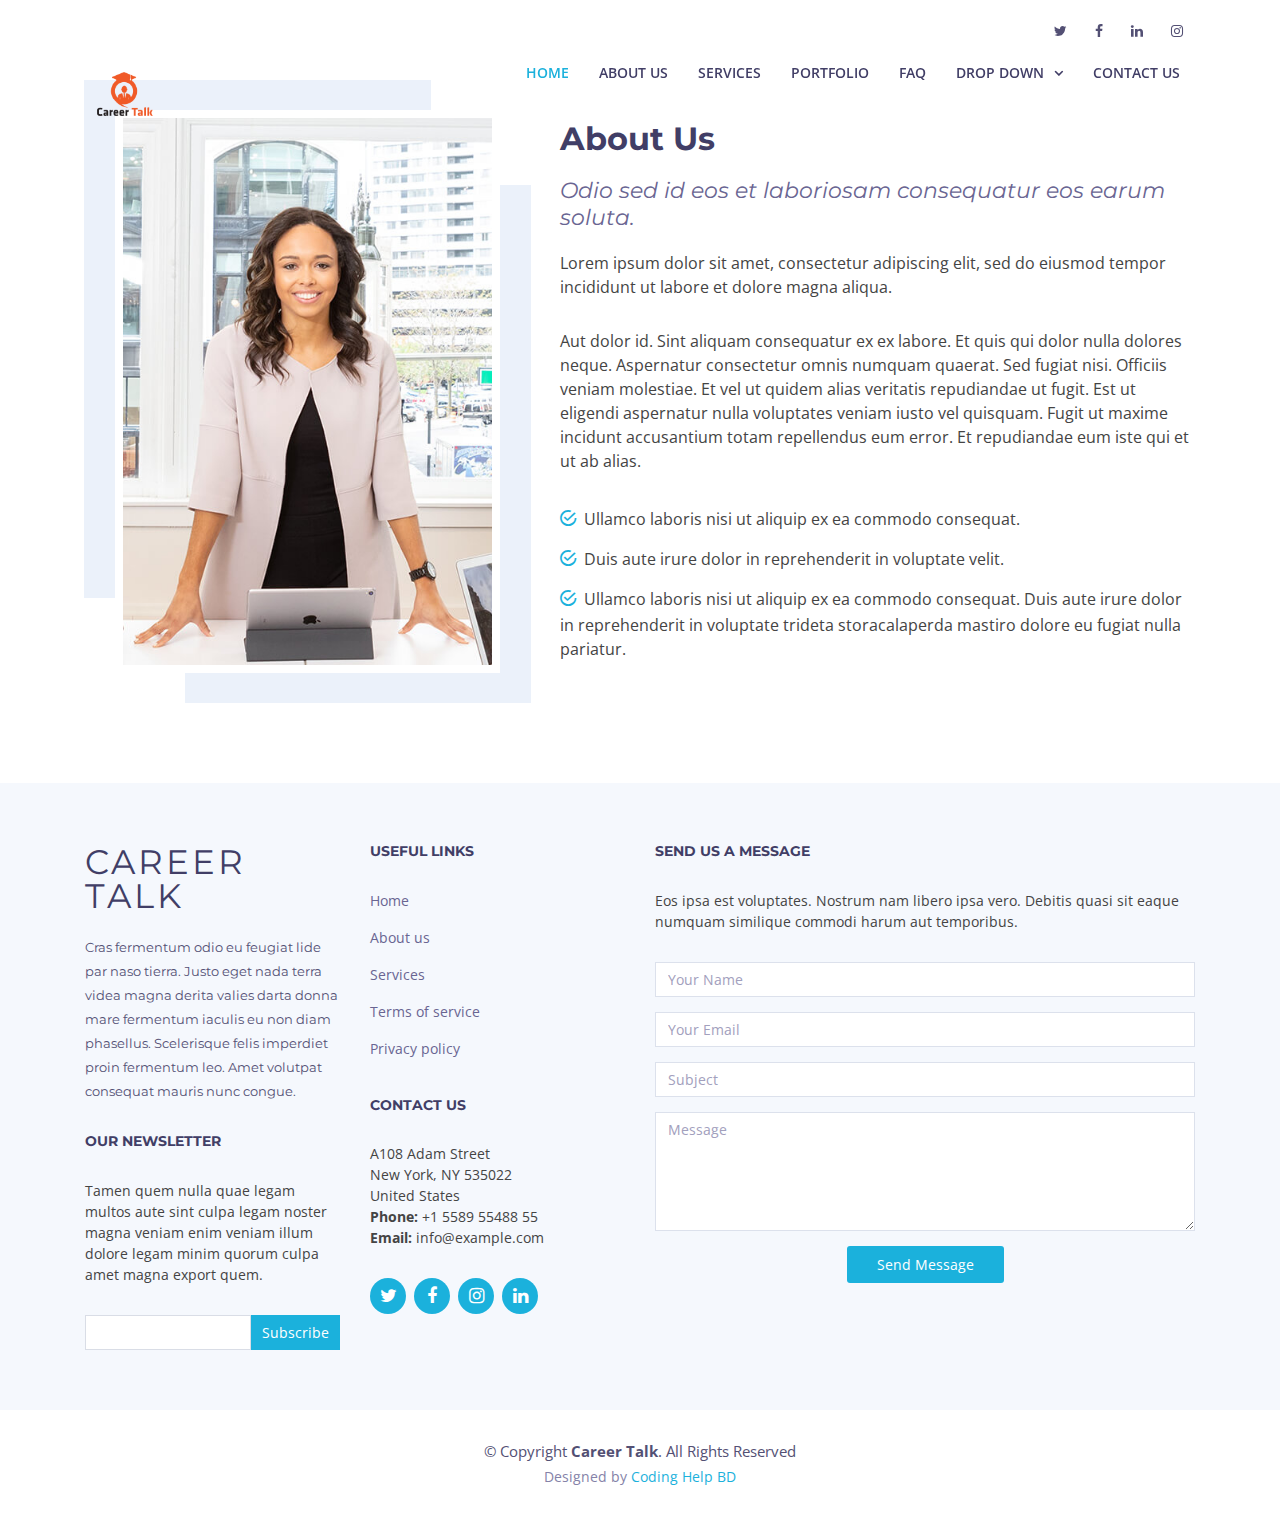
<file: contact-us.html>
<!DOCTYPE html>
<html lang="en">
<head>
  <meta charset="utf-8">
  <title>Career Talk</title>
  <meta content="width=device-width, initial-scale=1.0" name="viewport">
  <meta content="Career Talk" name="keywords">
  <meta content="Career Talk" name="description">

  <!-- Favicons -->
  <link href="img/favicon.png" rel="icon">
  <link href="img/apple-touch-icon.png" rel="apple-touch-icon">

  <!-- Google Fonts -->
  <link href="https://fonts.googleapis.com/css?family=Open+Sans:300,300i,400,400i,500,600,700,700i|Montserrat:300,400,500,600,700" rel="stylesheet">

  <!-- Bootstrap CSS File -->
  <link href="lib/bootstrap/css/bootstrap.min.css" rel="stylesheet">

  <!-- Libraries CSS Files -->
  <link href="lib/font-awesome/css/font-awesome.min.css" rel="stylesheet">
  <link href="lib/animate/animate.min.css" rel="stylesheet">
  <link href="lib/ionicons/css/ionicons.min.css" rel="stylesheet">
  <link href="lib/owlcarousel/assets/owl.carousel.min.css" rel="stylesheet">
  <link href="lib/lightbox/css/lightbox.min.css" rel="stylesheet">

  <!-- Main Stylesheet File -->
  <link href="css/style.css" rel="stylesheet">

  <!-- =======================================================
    Theme Name: Career Talk
    Theme URL: https://bootstrapmade.com/Career Talk-multipurpose-bootstrap-business-template/
    Author: BootstrapMade.com
    License: https://bootstrapmade.com/license/
  ======================================================= -->
</head>

<body>
  <!--==========================
  Header
  ============================-->
  <header id="header">

    <div id="topbar">
      <div class="container">
        <div class="social-links">
          <a href="#" class="twitter"><i class="fa fa-twitter"></i></a>
          <a href="#" class="facebook"><i class="fa fa-facebook"></i></a>
          <a href="#" class="linkedin"><i class="fa fa-linkedin"></i></a>
          <a href="#" class="instagram"><i class="fa fa-instagram"></i></a>
        </div>
      </div>
    </div>

    <div class="container">

      <div class="logo float-left">
        <!-- Uncomment below if you prefer to use an image logo -->        
        <!--<h1 class="text-light"><a href="#intro" class="scrollto"><span>Career Talk</span></a></h1>-->
        <a href="index.html" class="scrollto"><img src="images/logo.png" alt="" class="img-fluid"></a>
      </div>

      <nav class="main-nav float-right d-none d-lg-block">
        <ul>
          <li class="active"><a href="index.html">Home</a></li>
          <li><a href="about-us.html">About Us</a></li>
          <li><a href="services.html">Services</a></li>
          <li><a href="portfolio.html">Portfolio</a></li>
          <li><a href="faq.html">FAQ</a></li>
          <li class="drop-down"><a href="">Drop Down</a>
            <ul>
              <li><a href="#">Drop Down 1</a></li>
              <li class="drop-down"><a href="#">Drop Down 2</a>
                <ul>
                  <li><a href="#">Deep Drop Down 1</a></li>
                  <li><a href="#">Deep Drop Down 2</a></li>
                  <li><a href="#">Deep Drop Down 3</a></li>
                  <li><a href="#">Deep Drop Down 4</a></li>
                  <li><a href="#">Deep Drop Down 5</a></li>
                </ul>
              </li>
              <li><a href="#">Drop Down 3</a></li>
              <li><a href="#">Drop Down 4</a></li>
              <li><a href="#">Drop Down 5</a></li>
            </ul>
          </li>
          <li><a href="#footer">Contact Us</a></li>
        </ul>
      </nav><!-- .main-nav -->
      
    </div>
  </header><!-- #header -->

  <!--==========================
    Intro Section
  ============================-->
  

  <main id="main">

    <!--==========================
      About Us Section
    ============================-->
    <section id="about">

      <div class="container">
        <div class="row">

          <div class="col-lg-5 col-md-6">
            <div class="about-img">
              <img src="img/about-img.jpg" alt="">
            </div>
          </div>

          <div class="col-lg-7 col-md-6">
            <div class="about-content">
              <h2>About Us</h2>
              <h3>Odio sed id eos et laboriosam consequatur eos earum soluta.</h3>
              <p>Lorem ipsum dolor sit amet, consectetur adipiscing elit, sed do eiusmod tempor incididunt ut labore et dolore magna aliqua.</p>
              <p>Aut dolor id. Sint aliquam consequatur ex ex labore. Et quis qui dolor nulla dolores neque. Aspernatur consectetur omnis numquam quaerat. Sed fugiat nisi. Officiis veniam molestiae. Et vel ut quidem alias veritatis repudiandae ut fugit. Est ut eligendi aspernatur nulla voluptates veniam iusto vel quisquam. Fugit ut maxime incidunt accusantium totam repellendus eum error. Et repudiandae eum iste qui et ut ab alias.</p>
              <ul>
                <li><i class="ion-android-checkmark-circle"></i> Ullamco laboris nisi ut aliquip ex ea commodo consequat.</li>
                <li><i class="ion-android-checkmark-circle"></i> Duis aute irure dolor in reprehenderit in voluptate velit.</li>
                <li><i class="ion-android-checkmark-circle"></i> Ullamco laboris nisi ut aliquip ex ea commodo consequat. Duis aute irure dolor in reprehenderit in voluptate trideta storacalaperda mastiro dolore eu fugiat nulla pariatur.</li>
              </ul>
            </div>
          </div>
        </div>
      </div>

    </section><!-- #about -->
    

  </main>

  <!--==========================
    Footer
  ============================-->
  <footer id="footer" class="section-bg">
    <div class="footer-top">
      <div class="container">

        <div class="row">

          <div class="col-lg-6">

            <div class="row">

                <div class="col-sm-6">

                  <div class="footer-info">
                    <h3>Career Talk</h3>
                    <p>Cras fermentum odio eu feugiat lide par naso tierra. Justo eget nada terra videa magna derita valies darta donna mare fermentum iaculis eu non diam phasellus. Scelerisque felis imperdiet proin fermentum leo. Amet volutpat consequat mauris nunc congue.</p>
                  </div>

                  <div class="footer-newsletter">
                    <h4>Our Newsletter</h4>
                    <p>Tamen quem nulla quae legam multos aute sint culpa legam noster magna veniam enim veniam illum dolore legam minim quorum culpa amet magna export quem.</p>
                    <form action="" method="post">
                      <input type="email" name="email"><input type="submit"  value="Subscribe">
                    </form>
                  </div>

                </div>

                <div class="col-sm-6">
                  <div class="footer-links">
                    <h4>Useful Links</h4>
                    <ul>
                      <li><a href="#">Home</a></li>
                      <li><a href="#">About us</a></li>
                      <li><a href="#">Services</a></li>
                      <li><a href="#">Terms of service</a></li>
                      <li><a href="#">Privacy policy</a></li>
                    </ul>
                  </div>

                  <div class="footer-links">
                    <h4>Contact Us</h4>
                    <p>
                      A108 Adam Street <br>
                      New York, NY 535022<br>
                      United States <br>
                      <strong>Phone:</strong> +1 5589 55488 55<br>
                      <strong>Email:</strong> info@example.com<br>
                    </p>
                  </div>

                  <div class="social-links">
                    <a href="#" class="twitter"><i class="fa fa-twitter"></i></a>
                    <a href="#" class="facebook"><i class="fa fa-facebook"></i></a>
                    <a href="#" class="instagram"><i class="fa fa-instagram"></i></a>
                    <a href="#" class="linkedin"><i class="fa fa-linkedin"></i></a>
                  </div>

                </div>

            </div>

          </div>

          <div class="col-lg-6">

            <div class="form">
              
              <h4>Send us a message</h4>
              <p>Eos ipsa est voluptates. Nostrum nam libero ipsa vero. Debitis quasi sit eaque numquam similique commodi harum aut temporibus.</p>
              <form action="" method="post" role="form" class="contactForm">
                <div class="form-group">
                  <input type="text" name="name" class="form-control" id="name" placeholder="Your Name" data-rule="minlen:4" data-msg="Please enter at least 4 chars" />
                  <div class="validation"></div>
                </div>
                <div class="form-group">
                  <input type="email" class="form-control" name="email" id="email" placeholder="Your Email" data-rule="email" data-msg="Please enter a valid email" />
                  <div class="validation"></div>
                </div>
                <div class="form-group">
                  <input type="text" class="form-control" name="subject" id="subject" placeholder="Subject" data-rule="minlen:4" data-msg="Please enter at least 8 chars of subject" />
                  <div class="validation"></div>
                </div>
                <div class="form-group">
                  <textarea class="form-control" name="message" rows="5" data-rule="required" data-msg="Please write something for us" placeholder="Message"></textarea>
                  <div class="validation"></div>
                </div>

                <div id="sendmessage">Your message has been sent. Thank you!</div>
                <div id="errormessage"></div>

                <div class="text-center"><button type="submit" title="Send Message">Send Message</button></div>
              </form>
            </div>

          </div>

          

        </div>

      </div>
    </div>

    <div class="container">
      <div class="copyright">
        &copy; Copyright <strong>Career Talk</strong>. All Rights Reserved
      </div>
      <div class="credits">
        <!--
          All the links in the footer should remain intact.
          You can delete the links only if you purchased the pro version.
          Licensing information: https://bootstrapmade.com/license/
          Purchase the pro version with working PHP/AJAX contact form: https://bootstrapmade.com/buy/?theme=Career Talk
        -->
        Designed by <a href="https://codinghelpbd.com/">Coding Help BD</a>
      </div>
    </div>
  </footer><!-- #footer -->

  <a href="#" class="back-to-top"><i class="fa fa-chevron-up"></i></a>
  <!-- Uncomment below i you want to use a preloader -->
  <!-- <div id="preloader"></div> -->

  <!-- JavaScript Libraries -->
  <script src="lib/jquery/jquery.min.js"></script>
  <script src="lib/jquery/jquery-migrate.min.js"></script>
  <script src="lib/bootstrap/js/bootstrap.bundle.min.js"></script>
  <script src="lib/easing/easing.min.js"></script>
  <script src="lib/mobile-nav/mobile-nav.js"></script>
  <script src="lib/wow/wow.min.js"></script>
  <script src="lib/waypoints/waypoints.min.js"></script>
  <script src="lib/counterup/counterup.min.js"></script>
  <script src="lib/owlcarousel/owl.carousel.min.js"></script>
  <script src="lib/isotope/isotope.pkgd.min.js"></script>
  <script src="lib/lightbox/js/lightbox.min.js"></script>
  <!-- Contact Form JavaScript File -->
  <script src="contactform/contactform.js"></script>

  <!-- Template Main Javascript File -->
  <script src="js/main.js"></script>

</body>
</html>
</file>
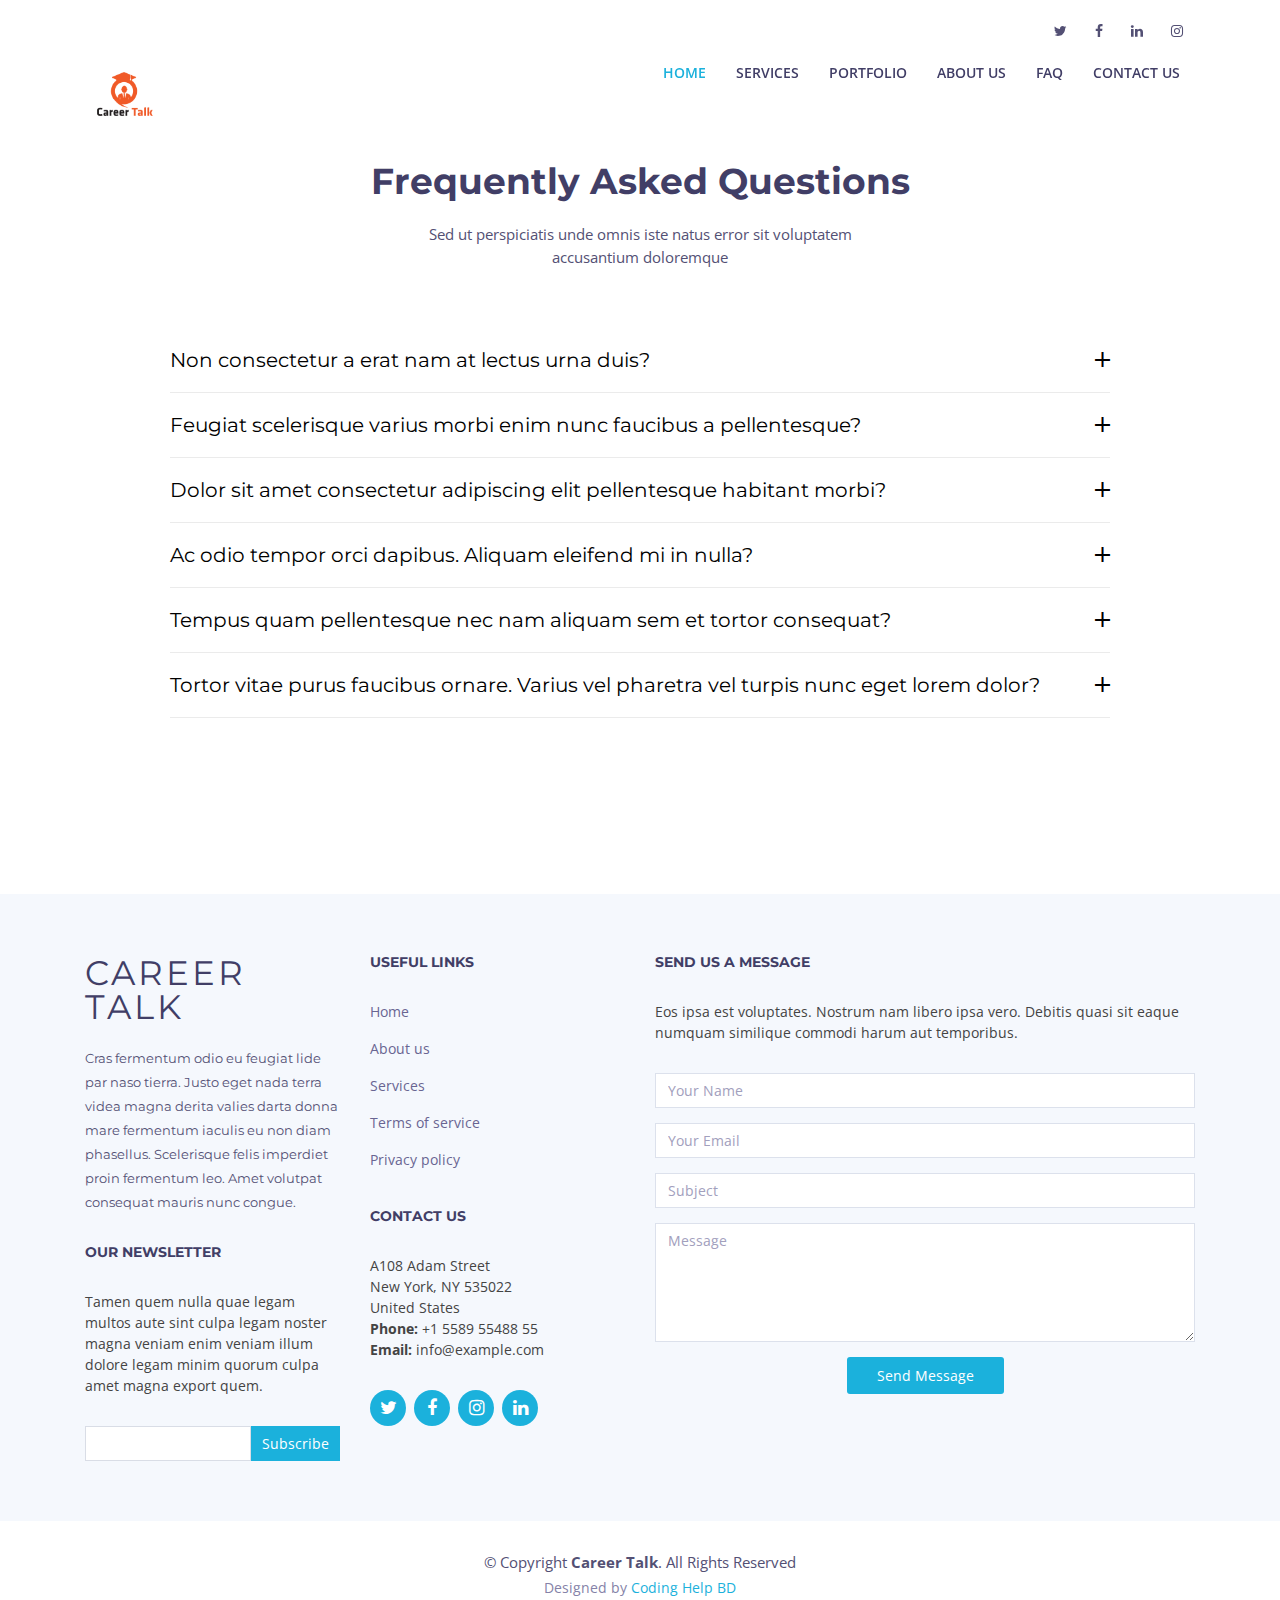
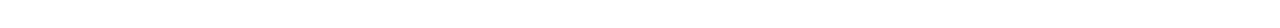
<file: faq.html>
<!DOCTYPE html>
<html lang="en">
<head>
  <meta charset="utf-8">
  <title>Career Talk</title>
  <meta content="width=device-width, initial-scale=1.0" name="viewport">
  <meta content="Career Talk" name="keywords">
  <meta content="Career Talk" name="description">

  <!-- Favicons -->
  <link href="img/favicon.png" rel="icon">
  <link href="img/apple-touch-icon.png" rel="apple-touch-icon">

  <!-- Google Fonts -->
  <link href="https://fonts.googleapis.com/css?family=Open+Sans:300,300i,400,400i,500,600,700,700i|Montserrat:300,400,500,600,700" rel="stylesheet">

  <!-- Bootstrap CSS File -->
  <link href="lib/bootstrap/css/bootstrap.min.css" rel="stylesheet">

  <!-- Libraries CSS Files -->
  <link href="lib/font-awesome/css/font-awesome.min.css" rel="stylesheet">
  <link href="lib/animate/animate.min.css" rel="stylesheet">
  <link href="lib/ionicons/css/ionicons.min.css" rel="stylesheet">
  <link href="lib/owlcarousel/assets/owl.carousel.min.css" rel="stylesheet">
  <link href="lib/lightbox/css/lightbox.min.css" rel="stylesheet">

  <!-- Main Stylesheet File -->
  <link href="css/style.css" rel="stylesheet">

  <!-- =======================================================
    Theme Name: Career Talk
    Theme URL: https://bootstrapmade.com/Career Talk-multipurpose-bootstrap-business-template/
    Author: BootstrapMade.com
    License: https://bootstrapmade.com/license/
  ======================================================= -->
</head>

<body>
  <!--==========================
  Header
  ============================-->
  <header id="header">

    <div id="topbar">
      <div class="container">
        <div class="social-links">
          <a href="#" class="twitter"><i class="fa fa-twitter"></i></a>
          <a href="#" class="facebook"><i class="fa fa-facebook"></i></a>
          <a href="#" class="linkedin"><i class="fa fa-linkedin"></i></a>
          <a href="#" class="instagram"><i class="fa fa-instagram"></i></a>
        </div>
      </div>
    </div>

    <div class="container">

      <div class="logo float-left">
        <!-- Uncomment below if you prefer to use an image logo -->
        <!--<h1 class="text-light"><a href="#intro" class="scrollto"><span>Career Talk</span></a></h1>-->
        <a href="index.html" class="scrollto"><img src="images/logo.png" alt="" class="img-fluid"></a>
      </div>

      <nav class="main-nav float-right d-none d-lg-block">
        <ul>
          <li class="active"><a href="index.html">Home</a></li>
          <li><a href="services.html">Services</a></li>
          <li><a href="portfolio.html">Portfolio</a></li>
          <li><a href="about-us.html">About Us</a></li>
          <li><a href="faq.html">FAQ</a></li>
          <!--<li class="drop-down"><a href="">Drop Down</a>
            <ul>
              <li><a href="#">Drop Down 1</a></li>
              <li class="drop-down"><a href="#">Drop Down 2</a>
                <ul>
                  <li><a href="#">Deep Drop Down 1</a></li>
                  <li><a href="#">Deep Drop Down 2</a></li>
                  <li><a href="#">Deep Drop Down 3</a></li>
                  <li><a href="#">Deep Drop Down 4</a></li>
                  <li><a href="#">Deep Drop Down 5</a></li>
                </ul>
              </li>
              <li><a href="#">Drop Down 3</a></li>
              <li><a href="#">Drop Down 4</a></li>
              <li><a href="#">Drop Down 5</a></li>
            </ul>
          </li>-->
          <li><a href="#footer">Contact Us</a></li>
        </ul>
      </nav><!-- .main-nav -->
      
    </div>
  </header><!-- #header -->

  <!--==========================
    Intro Section
  ============================-->
  

  <main id="main">

    <!--==========================
      Frequently Asked Questions Section
    ============================-->
    <section id="faq" class="clearDiv">
      <div class="container clearDiv">
        <header class="section-header">
          <h3>Frequently Asked Questions</h3>
          <p>Sed ut perspiciatis unde omnis iste natus error sit voluptatem accusantium doloremque</p>
        </header>

        <ul id="faq-list" class="wow fadeInUp">
          <li>
            <a data-toggle="collapse" class="collapsed" href="#faq1">Non consectetur a erat nam at lectus urna duis? <i class="ion-android-remove"></i></a>
            <div id="faq1" class="collapse" data-parent="#faq-list">
              <p>
                Feugiat pretium nibh ipsum consequat. Tempus iaculis urna id volutpat lacus laoreet non curabitur gravida. Venenatis lectus magna fringilla urna porttitor rhoncus dolor purus non.
              </p>
            </div>
          </li>

          <li>
            <a data-toggle="collapse" href="#faq2" class="collapsed">Feugiat scelerisque varius morbi enim nunc faucibus a pellentesque? <i class="ion-android-remove"></i></a>
            <div id="faq2" class="collapse" data-parent="#faq-list">
              <p>
                Dolor sit amet consectetur adipiscing elit pellentesque habitant morbi. Id interdum velit laoreet id donec ultrices. Fringilla phasellus faucibus scelerisque eleifend donec pretium. Est pellentesque elit ullamcorper dignissim. Mauris ultrices eros in cursus turpis massa tincidunt dui.
              </p>
            </div>
          </li>

          <li>
            <a data-toggle="collapse" href="#faq3" class="collapsed">Dolor sit amet consectetur adipiscing elit pellentesque habitant morbi? <i class="ion-android-remove"></i></a>
            <div id="faq3" class="collapse" data-parent="#faq-list">
              <p>
                Eleifend mi in nulla posuere sollicitudin aliquam ultrices sagittis orci. Faucibus pulvinar elementum integer enim. Sem nulla pharetra diam sit amet nisl suscipit. Rutrum tellus pellentesque eu tincidunt. Lectus urna duis convallis convallis tellus. Urna molestie at elementum eu facilisis sed odio morbi quis
              </p>
            </div>
          </li>

          <li>
            <a data-toggle="collapse" href="#faq4" class="collapsed">Ac odio tempor orci dapibus. Aliquam eleifend mi in nulla? <i class="ion-android-remove"></i></a>
            <div id="faq4" class="collapse" data-parent="#faq-list">
              <p>
                Dolor sit amet consectetur adipiscing elit pellentesque habitant morbi. Id interdum velit laoreet id donec ultrices. Fringilla phasellus faucibus scelerisque eleifend donec pretium. Est pellentesque elit ullamcorper dignissim. Mauris ultrices eros in cursus turpis massa tincidunt dui.
              </p>
            </div>
          </li>

          <li>
            <a data-toggle="collapse" href="#faq5" class="collapsed">Tempus quam pellentesque nec nam aliquam sem et tortor consequat? <i class="ion-android-remove"></i></a>
            <div id="faq5" class="collapse" data-parent="#faq-list">
              <p>
                Molestie a iaculis at erat pellentesque adipiscing commodo. Dignissim suspendisse in est ante in. Nunc vel risus commodo viverra maecenas accumsan. Sit amet nisl suscipit adipiscing bibendum est. Purus gravida quis blandit turpis cursus in
              </p>
            </div>
          </li>

          <li>
            <a data-toggle="collapse" href="#faq6" class="collapsed">Tortor vitae purus faucibus ornare. Varius vel pharetra vel turpis nunc eget lorem dolor? <i class="ion-android-remove"></i></a>
            <div id="faq6" class="collapse" data-parent="#faq-list">
              <p>
                Laoreet sit amet cursus sit amet dictum sit amet justo. Mauris vitae ultricies leo integer malesuada nunc vel. Tincidunt eget nullam non nisi est sit amet. Turpis nunc eget lorem dolor sed. Ut venenatis tellus in metus vulputate eu scelerisque. Pellentesque diam volutpat commodo sed egestas egestas fringilla phasellus faucibus. Nibh tellus molestie nunc non blandit massa enim nec.
              </p>
            </div>
          </li>

        </ul>

      </div>
    </section><!-- #faq -->
    

  </main>

  <!--==========================
    Footer
  ============================-->
  <footer id="footer" class="section-bg">
    <div class="footer-top">
      <div class="container">

        <div class="row">

          <div class="col-lg-6">

            <div class="row">

                <div class="col-sm-6">

                  <div class="footer-info">
                    <h3>Career Talk</h3>
                    <p>Cras fermentum odio eu feugiat lide par naso tierra. Justo eget nada terra videa magna derita valies darta donna mare fermentum iaculis eu non diam phasellus. Scelerisque felis imperdiet proin fermentum leo. Amet volutpat consequat mauris nunc congue.</p>
                  </div>

                  <div class="footer-newsletter">
                    <h4>Our Newsletter</h4>
                    <p>Tamen quem nulla quae legam multos aute sint culpa legam noster magna veniam enim veniam illum dolore legam minim quorum culpa amet magna export quem.</p>
                    <form action="" method="post">
                      <input type="email" name="email"><input type="submit"  value="Subscribe">
                    </form>
                  </div>

                </div>

                <div class="col-sm-6">
                  <div class="footer-links">
                    <h4>Useful Links</h4>
                    <ul>
                      <li><a href="#">Home</a></li>
                      <li><a href="#">About us</a></li>
                      <li><a href="#">Services</a></li>
                      <li><a href="#">Terms of service</a></li>
                      <li><a href="#">Privacy policy</a></li>
                    </ul>
                  </div>

                  <div class="footer-links">
                    <h4>Contact Us</h4>
                    <p>
                      A108 Adam Street <br>
                      New York, NY 535022<br>
                      United States <br>
                      <strong>Phone:</strong> +1 5589 55488 55<br>
                      <strong>Email:</strong> info@example.com<br>
                    </p>
                  </div>

                  <div class="social-links">
                    <a href="#" class="twitter"><i class="fa fa-twitter"></i></a>
                    <a href="#" class="facebook"><i class="fa fa-facebook"></i></a>
                    <a href="#" class="instagram"><i class="fa fa-instagram"></i></a>
                    <a href="#" class="linkedin"><i class="fa fa-linkedin"></i></a>
                  </div>

                </div>

            </div>

          </div>

          <div class="col-lg-6">

            <div class="form">
              
              <h4>Send us a message</h4>
              <p>Eos ipsa est voluptates. Nostrum nam libero ipsa vero. Debitis quasi sit eaque numquam similique commodi harum aut temporibus.</p>
              <form action="" method="post" role="form" class="contactForm">
                <div class="form-group">
                  <input type="text" name="name" class="form-control" id="name" placeholder="Your Name" data-rule="minlen:4" data-msg="Please enter at least 4 chars" />
                  <div class="validation"></div>
                </div>
                <div class="form-group">
                  <input type="email" class="form-control" name="email" id="email" placeholder="Your Email" data-rule="email" data-msg="Please enter a valid email" />
                  <div class="validation"></div>
                </div>
                <div class="form-group">
                  <input type="text" class="form-control" name="subject" id="subject" placeholder="Subject" data-rule="minlen:4" data-msg="Please enter at least 8 chars of subject" />
                  <div class="validation"></div>
                </div>
                <div class="form-group">
                  <textarea class="form-control" name="message" rows="5" data-rule="required" data-msg="Please write something for us" placeholder="Message"></textarea>
                  <div class="validation"></div>
                </div>

                <div id="sendmessage">Your message has been sent. Thank you!</div>
                <div id="errormessage"></div>

                <div class="text-center"><button type="submit" title="Send Message">Send Message</button></div>
              </form>
            </div>

          </div>

          

        </div>

      </div>
    </div>

    <div class="container">
      <div class="copyright">
        &copy; Copyright <strong>Career Talk</strong>. All Rights Reserved
      </div>
      <div class="credits">
        <!--
          All the links in the footer should remain intact.
          You can delete the links only if you purchased the pro version.
          Licensing information: https://bootstrapmade.com/license/
          Purchase the pro version with working PHP/AJAX contact form: https://bootstrapmade.com/buy/?theme=Career Talk
        -->
        Designed by <a href="https://codinghelpbd.com/">Coding Help BD</a>
      </div>
    </div>
  </footer><!-- #footer -->

  <a href="#" class="back-to-top"><i class="fa fa-chevron-up"></i></a>
  <!-- Uncomment below i you want to use a preloader -->
  <!-- <div id="preloader"></div> -->

  <!-- JavaScript Libraries -->
  <script src="lib/jquery/jquery.min.js"></script>
  <script src="lib/jquery/jquery-migrate.min.js"></script>
  <script src="lib/bootstrap/js/bootstrap.bundle.min.js"></script>
  <script src="lib/easing/easing.min.js"></script>
  <script src="lib/mobile-nav/mobile-nav.js"></script>
  <script src="lib/wow/wow.min.js"></script>
  <script src="lib/waypoints/waypoints.min.js"></script>
  <script src="lib/counterup/counterup.min.js"></script>
  <script src="lib/owlcarousel/owl.carousel.min.js"></script>
  <script src="lib/isotope/isotope.pkgd.min.js"></script>
  <script src="lib/lightbox/js/lightbox.min.js"></script>
  <!-- Contact Form JavaScript File -->
  <script src="contactform/contactform.js"></script>

  <!-- Template Main Javascript File -->
  <script src="js/main.js"></script>

</body>
</html>
</file>
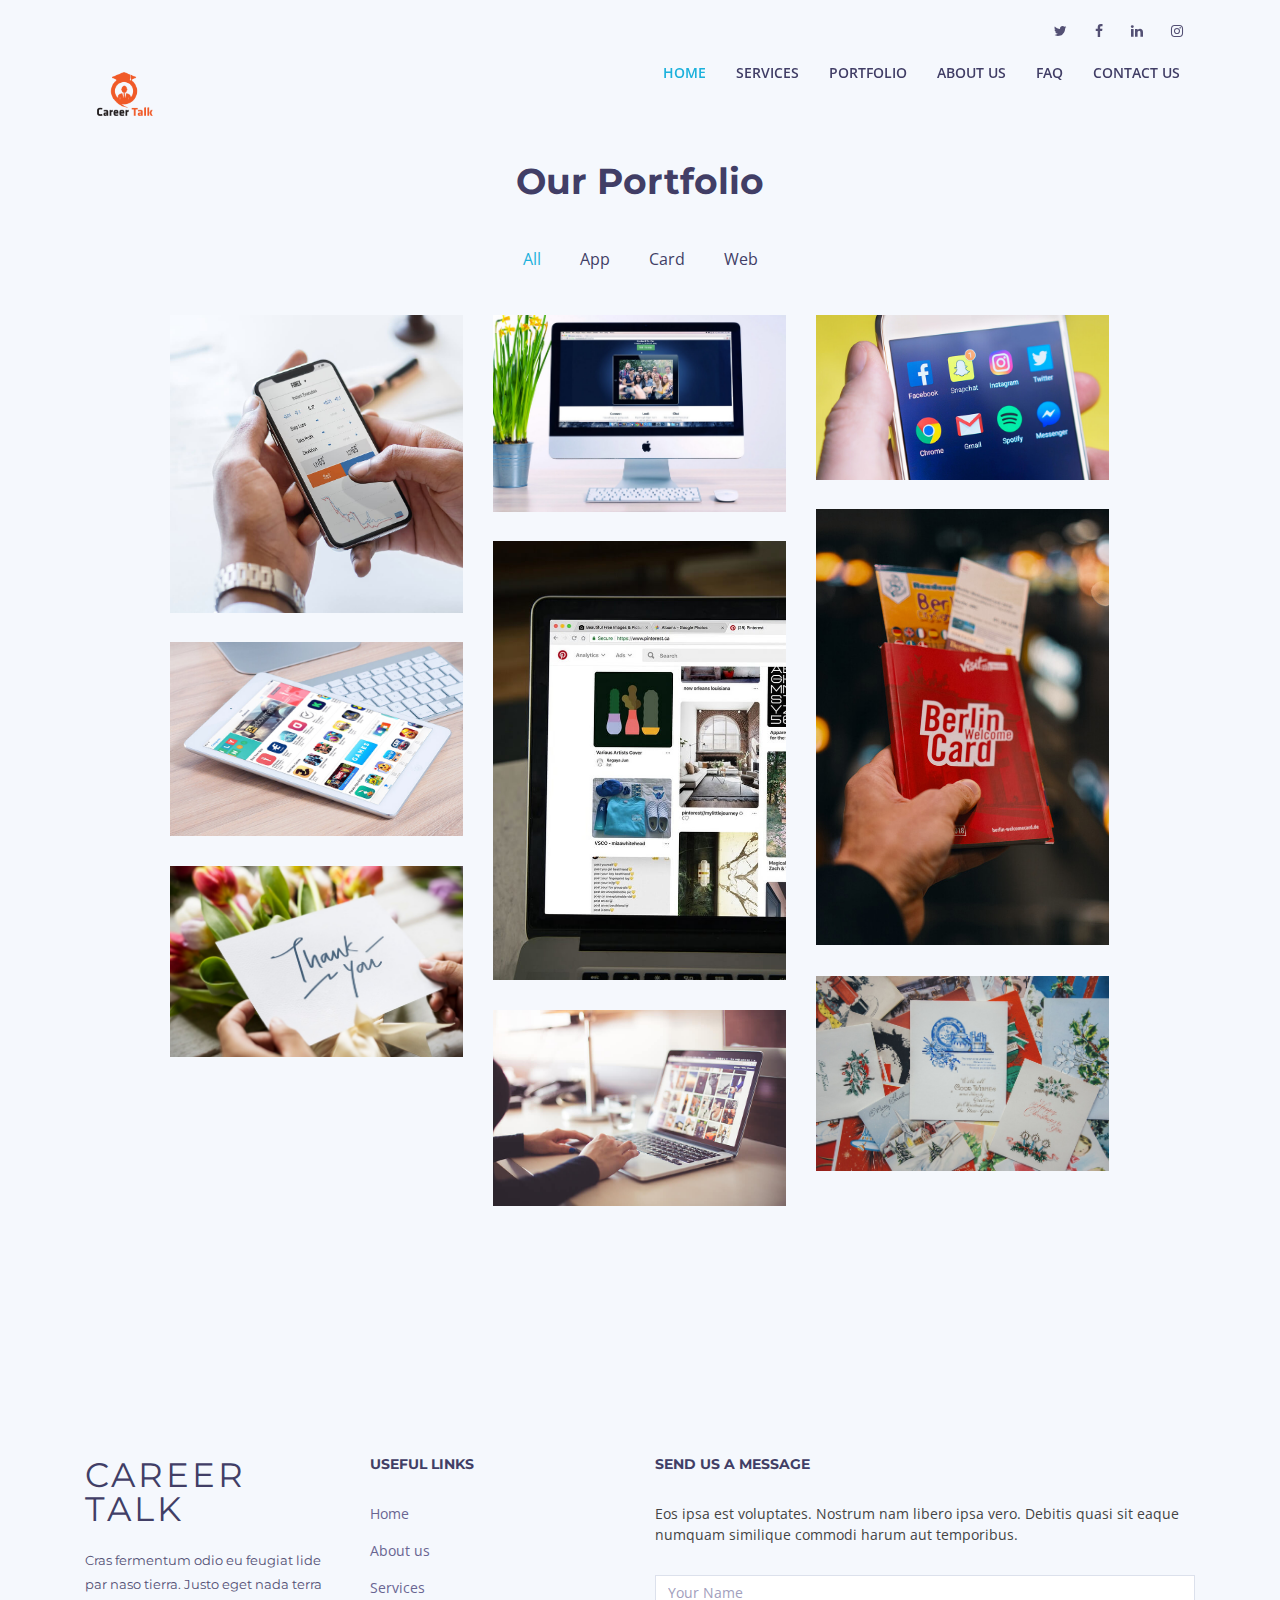
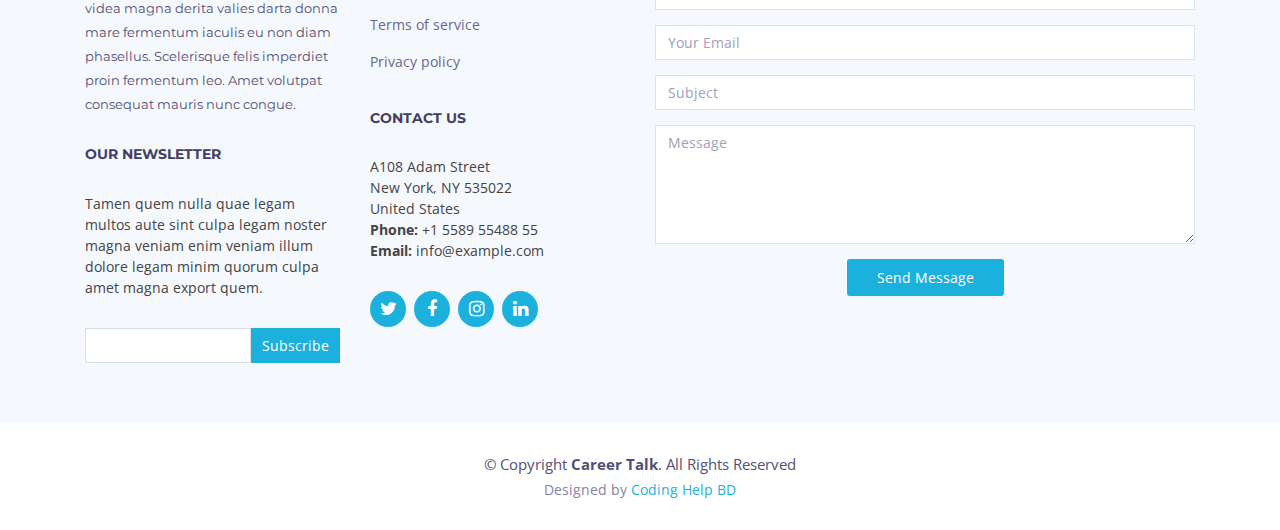
<file: portfolio.html>
<!DOCTYPE html>
<html lang="en">
<head>
  <meta charset="utf-8">
  <title>Career Talk</title>
  <meta content="width=device-width, initial-scale=1.0" name="viewport">
  <meta content="" name="keywords">
  <meta content="" name="description">

  <!-- Favicons -->
  <link href="img/favicon.png" rel="icon">
  <link href="img/apple-touch-icon.png" rel="apple-touch-icon">

  <!-- Google Fonts -->
  <link href="https://fonts.googleapis.com/css?family=Open+Sans:300,300i,400,400i,500,600,700,700i|Montserrat:300,400,500,600,700" rel="stylesheet">

  <!-- Bootstrap CSS File -->
  <link href="lib/bootstrap/css/bootstrap.min.css" rel="stylesheet">

  <!-- Libraries CSS Files -->
  <link href="lib/font-awesome/css/font-awesome.min.css" rel="stylesheet">
  <link href="lib/animate/animate.min.css" rel="stylesheet">
  <link href="lib/ionicons/css/ionicons.min.css" rel="stylesheet">
  <link href="lib/owlcarousel/assets/owl.carousel.min.css" rel="stylesheet">
  <link href="lib/lightbox/css/lightbox.min.css" rel="stylesheet">

  <!-- Main Stylesheet File -->
  <link href="css/style.css" rel="stylesheet">

  <!-- =======================================================
    Theme Name: Career Talk
    Theme URL: https://bootstrapmade.com/Career Talk-multipurpose-bootstrap-business-template/
    Author: BootstrapMade.com
    License: https://bootstrapmade.com/license/
  ======================================================= -->
</head>

<body>
  <!--==========================
  Header
  ============================-->
  <header id="header">

    <div id="topbar">
      <div class="container">
        <div class="social-links">
          <a href="#" class="twitter"><i class="fa fa-twitter"></i></a>
          <a href="#" class="facebook"><i class="fa fa-facebook"></i></a>
          <a href="#" class="linkedin"><i class="fa fa-linkedin"></i></a>
          <a href="#" class="instagram"><i class="fa fa-instagram"></i></a>
        </div>
      </div>
    </div>

    <div class="container">

      <div class="logo float-left">
        <!-- Uncomment below if you prefer to use an image logo -->
        <!--<h1 class="text-light"><a href="#intro" class="scrollto"><span>Career Talk</span></a></h1>-->
        <a href="index.html" class="scrollto"><img src="images/logo.png" alt="" class="img-fluid"></a>
      </div>

      <nav class="main-nav float-right d-none d-lg-block">
        <ul>
          <li class="active"><a href="index.html">Home</a></li>
          <li><a href="services.html">Services</a></li>
          <li><a href="portfolio.html">Portfolio</a></li>
          <li><a href="about-us.html">About Us</a></li>
          <li><a href="faq.html">FAQ</a></li>
          <!--<li class="drop-down"><a href="">Drop Down</a>
            <ul>
              <li><a href="#">Drop Down 1</a></li>
              <li class="drop-down"><a href="#">Drop Down 2</a>
                <ul>
                  <li><a href="#">Deep Drop Down 1</a></li>
                  <li><a href="#">Deep Drop Down 2</a></li>
                  <li><a href="#">Deep Drop Down 3</a></li>
                  <li><a href="#">Deep Drop Down 4</a></li>
                  <li><a href="#">Deep Drop Down 5</a></li>
                </ul>
              </li>
              <li><a href="#">Drop Down 3</a></li>
              <li><a href="#">Drop Down 4</a></li>
              <li><a href="#">Drop Down 5</a></li>
            </ul>
          </li>-->
          <li><a href="#footer">Contact Us</a></li>
        </ul>
      </nav><!-- .main-nav -->
      
    </div>
  </header><!-- #header -->

  <!--==========================
    Intro Section
  ============================-->
  

  <main id="main">

    <!--==========================
      Portfolio Section
    ============================-->
    <section id="portfolio" class="section-bg  clearDiv">
      <div class="container clearDiv">

        <header class="section-header">
          <h3 class="section-title">Our Portfolio</h3>
        </header>

        <div class="row">
          <div class="col-lg-12">
            <ul id="portfolio-flters">
              <li data-filter="*" class="filter-active">All</li>
              <li data-filter=".filter-app">App</li>
              <li data-filter=".filter-card">Card</li>
              <li data-filter=".filter-web">Web</li>
            </ul>
          </div>
        </div>

        <div class="row portfolio-container">

          <div class="col-lg-4 col-md-6 portfolio-item filter-app">
            <div class="portfolio-wrap">
              <img src="img/portfolio/app1.jpg" class="img-fluid" alt="">
              <div class="portfolio-info">
                <h4><a href="#">App 1</a></h4>
                <p>App</p>
                <div>
                  <a href="img/portfolio/app1.jpg" data-lightbox="portfolio" data-title="App 1" class="link-preview" title="Preview"><i class="ion ion-eye"></i></a>
                  <a href="#" class="link-details" title="More Details"><i class="ion ion-android-open"></i></a>
                </div>
              </div>
            </div>
          </div>

          <div class="col-lg-4 col-md-6 portfolio-item filter-web" data-wow-delay="0.1s">
            <div class="portfolio-wrap">
              <img src="img/portfolio/web3.jpg" class="img-fluid" alt="">
              <div class="portfolio-info">
                <h4><a href="#">Web 3</a></h4>
                <p>Web</p>
                <div>
                  <a href="img/portfolio/web3.jpg" class="link-preview" data-lightbox="portfolio" data-title="Web 3" title="Preview"><i class="ion ion-eye"></i></a>
                  <a href="#" class="link-details" title="More Details"><i class="ion ion-android-open"></i></a>
                </div>
              </div>
            </div>
          </div>

          <div class="col-lg-4 col-md-6 portfolio-item filter-app" data-wow-delay="0.2s">
            <div class="portfolio-wrap">
              <img src="img/portfolio/app2.jpg" class="img-fluid" alt="">
              <div class="portfolio-info">
                <h4><a href="#">App 2</a></h4>
                <p>App</p>
                <div>
                  <a href="img/portfolio/app2.jpg" class="link-preview" data-lightbox="portfolio" data-title="App 2" title="Preview"><i class="ion ion-eye"></i></a>
                  <a href="#" class="link-details" title="More Details"><i class="ion ion-android-open"></i></a>
                </div>
              </div>
            </div>
          </div>

          <div class="col-lg-4 col-md-6 portfolio-item filter-card">
            <div class="portfolio-wrap">
              <img src="img/portfolio/card2.jpg" class="img-fluid" alt="">
              <div class="portfolio-info">
                <h4><a href="#">Card 2</a></h4>
                <p>Card</p>
                <div>
                  <a href="img/portfolio/card2.jpg" class="link-preview" data-lightbox="portfolio" data-title="Card 2" title="Preview"><i class="ion ion-eye"></i></a>
                  <a href="#" class="link-details" title="More Details"><i class="ion ion-android-open"></i></a>
                </div>
              </div>
            </div>
          </div>

          <div class="col-lg-4 col-md-6 portfolio-item filter-web" data-wow-delay="0.1s">
            <div class="portfolio-wrap">
              <img src="img/portfolio/web2.jpg" class="img-fluid" alt="">
              <div class="portfolio-info">
                <h4><a href="#">Web 2</a></h4>
                <p>Web</p>
                <div>
                  <a href="img/portfolio/web2.jpg" class="link-preview" data-lightbox="portfolio" data-title="Web 2" title="Preview"><i class="ion ion-eye"></i></a>
                  <a href="#" class="link-details" title="More Details"><i class="ion ion-android-open"></i></a>
                </div>
              </div>
            </div>
          </div>

          <div class="col-lg-4 col-md-6 portfolio-item filter-app" data-wow-delay="0.2s">
            <div class="portfolio-wrap">
              <img src="img/portfolio/app3.jpg" class="img-fluid" alt="">
              <div class="portfolio-info">
                <h4><a href="#">App 3</a></h4>
                <p>App</p>
                <div>
                  <a href="img/portfolio/app3.jpg" class="link-preview" data-lightbox="portfolio" data-title="App 3" title="Preview"><i class="ion ion-eye"></i></a>
                  <a href="#" class="link-details" title="More Details"><i class="ion ion-android-open"></i></a>
                </div>
              </div>
            </div>
          </div>

          <div class="col-lg-4 col-md-6 portfolio-item filter-card">
            <div class="portfolio-wrap">
              <img src="img/portfolio/card1.jpg" class="img-fluid" alt="">
              <div class="portfolio-info">
                <h4><a href="#">Card 1</a></h4>
                <p>Card</p>
                <div>
                  <a href="img/portfolio/card1.jpg" class="link-preview" data-lightbox="portfolio" data-title="Card 1" title="Preview"><i class="ion ion-eye"></i></a>
                  <a href="#" class="link-details" title="More Details"><i class="ion ion-android-open"></i></a>
                </div>
              </div>
            </div>
          </div>

          <div class="col-lg-4 col-md-6 portfolio-item filter-card" data-wow-delay="0.1s">
            <div class="portfolio-wrap">
              <img src="img/portfolio/card3.jpg" class="img-fluid" alt="">
              <div class="portfolio-info">
                <h4><a href="#">Card 3</a></h4>
                <p>Card</p>
                <div>
                  <a href="img/portfolio/card3.jpg" class="link-preview" data-lightbox="portfolio" data-title="Card 3" title="Preview"><i class="ion ion-eye"></i></a>
                  <a href="#" class="link-details" title="More Details"><i class="ion ion-android-open"></i></a>
                </div>
              </div>
            </div>
          </div>

          <div class="col-lg-4 col-md-6 portfolio-item filter-web" data-wow-delay="0.2s">
            <div class="portfolio-wrap">
              <img src="img/portfolio/web1.jpg" class="img-fluid" alt="">
              <div class="portfolio-info">
                <h4><a href="#">Web 1</a></h4>
                <p>Web</p>
                <div>
                  <a href="img/portfolio/web1.jpg" class="link-preview" data-lightbox="portfolio" data-title="Web 1" title="Preview"><i class="ion ion-eye"></i></a>
                  <a href="#" class="link-details" title="More Details"><i class="ion ion-android-open"></i></a>
                </div>
              </div>
            </div>
          </div>

        </div>

      </div>
    </section><!-- #portfolio -->
    

  </main>

  <!--==========================
    Footer
  ============================-->
  <footer id="footer" class="section-bg">
    <div class="footer-top">
      <div class="container">

        <div class="row">

          <div class="col-lg-6">

            <div class="row">

                <div class="col-sm-6">

                  <div class="footer-info">
                    <h3>Career Talk</h3>
                    <p>Cras fermentum odio eu feugiat lide par naso tierra. Justo eget nada terra videa magna derita valies darta donna mare fermentum iaculis eu non diam phasellus. Scelerisque felis imperdiet proin fermentum leo. Amet volutpat consequat mauris nunc congue.</p>
                  </div>

                  <div class="footer-newsletter">
                    <h4>Our Newsletter</h4>
                    <p>Tamen quem nulla quae legam multos aute sint culpa legam noster magna veniam enim veniam illum dolore legam minim quorum culpa amet magna export quem.</p>
                    <form action="" method="post">
                      <input type="email" name="email"><input type="submit"  value="Subscribe">
                    </form>
                  </div>

                </div>

                <div class="col-sm-6">
                  <div class="footer-links">
                    <h4>Useful Links</h4>
                    <ul>
                      <li><a href="#">Home</a></li>
                      <li><a href="#">About us</a></li>
                      <li><a href="#">Services</a></li>
                      <li><a href="#">Terms of service</a></li>
                      <li><a href="#">Privacy policy</a></li>
                    </ul>
                  </div>

                  <div class="footer-links">
                    <h4>Contact Us</h4>
                    <p>
                      A108 Adam Street <br>
                      New York, NY 535022<br>
                      United States <br>
                      <strong>Phone:</strong> +1 5589 55488 55<br>
                      <strong>Email:</strong> info@example.com<br>
                    </p>
                  </div>

                  <div class="social-links">
                    <a href="#" class="twitter"><i class="fa fa-twitter"></i></a>
                    <a href="#" class="facebook"><i class="fa fa-facebook"></i></a>
                    <a href="#" class="instagram"><i class="fa fa-instagram"></i></a>
                    <a href="#" class="linkedin"><i class="fa fa-linkedin"></i></a>
                  </div>

                </div>

            </div>

          </div>

          <div class="col-lg-6">

            <div class="form">
              
              <h4>Send us a message</h4>
              <p>Eos ipsa est voluptates. Nostrum nam libero ipsa vero. Debitis quasi sit eaque numquam similique commodi harum aut temporibus.</p>
              <form action="" method="post" role="form" class="contactForm">
                <div class="form-group">
                  <input type="text" name="name" class="form-control" id="name" placeholder="Your Name" data-rule="minlen:4" data-msg="Please enter at least 4 chars" />
                  <div class="validation"></div>
                </div>
                <div class="form-group">
                  <input type="email" class="form-control" name="email" id="email" placeholder="Your Email" data-rule="email" data-msg="Please enter a valid email" />
                  <div class="validation"></div>
                </div>
                <div class="form-group">
                  <input type="text" class="form-control" name="subject" id="subject" placeholder="Subject" data-rule="minlen:4" data-msg="Please enter at least 8 chars of subject" />
                  <div class="validation"></div>
                </div>
                <div class="form-group">
                  <textarea class="form-control" name="message" rows="5" data-rule="required" data-msg="Please write something for us" placeholder="Message"></textarea>
                  <div class="validation"></div>
                </div>

                <div id="sendmessage">Your message has been sent. Thank you!</div>
                <div id="errormessage"></div>

                <div class="text-center"><button type="submit" title="Send Message">Send Message</button></div>
              </form>
            </div>

          </div>

          

        </div>

      </div>
    </div>

    <div class="container">
      <div class="copyright">
        &copy; Copyright <strong>Career Talk</strong>. All Rights Reserved
      </div>
      <div class="credits">
        <!--
          All the links in the footer should remain intact.
          You can delete the links only if you purchased the pro version.
          Licensing information: https://bootstrapmade.com/license/
          Purchase the pro version with working PHP/AJAX contact form: https://bootstrapmade.com/buy/?theme=Career Talk
        -->
        Designed by <a href="https://codinghelpbd.com/">Coding Help BD</a>
      </div>
    </div>
  </footer><!-- #footer -->

  <a href="#" class="back-to-top"><i class="fa fa-chevron-up"></i></a>
  <!-- Uncomment below i you want to use a preloader -->
  <!-- <div id="preloader"></div> -->

  <!-- JavaScript Libraries -->
  <script src="lib/jquery/jquery.min.js"></script>
  <script src="lib/jquery/jquery-migrate.min.js"></script>
  <script src="lib/bootstrap/js/bootstrap.bundle.min.js"></script>
  <script src="lib/easing/easing.min.js"></script>
  <script src="lib/mobile-nav/mobile-nav.js"></script>
  <script src="lib/wow/wow.min.js"></script>
  <script src="lib/waypoints/waypoints.min.js"></script>
  <script src="lib/counterup/counterup.min.js"></script>
  <script src="lib/owlcarousel/owl.carousel.min.js"></script>
  <script src="lib/isotope/isotope.pkgd.min.js"></script>
  <script src="lib/lightbox/js/lightbox.min.js"></script>
  <!-- Contact Form JavaScript File -->
  <script src="contactform/contactform.js"></script>

  <!-- Template Main Javascript File -->
  <script src="js/main.js"></script>

</body>
</html>
</file>
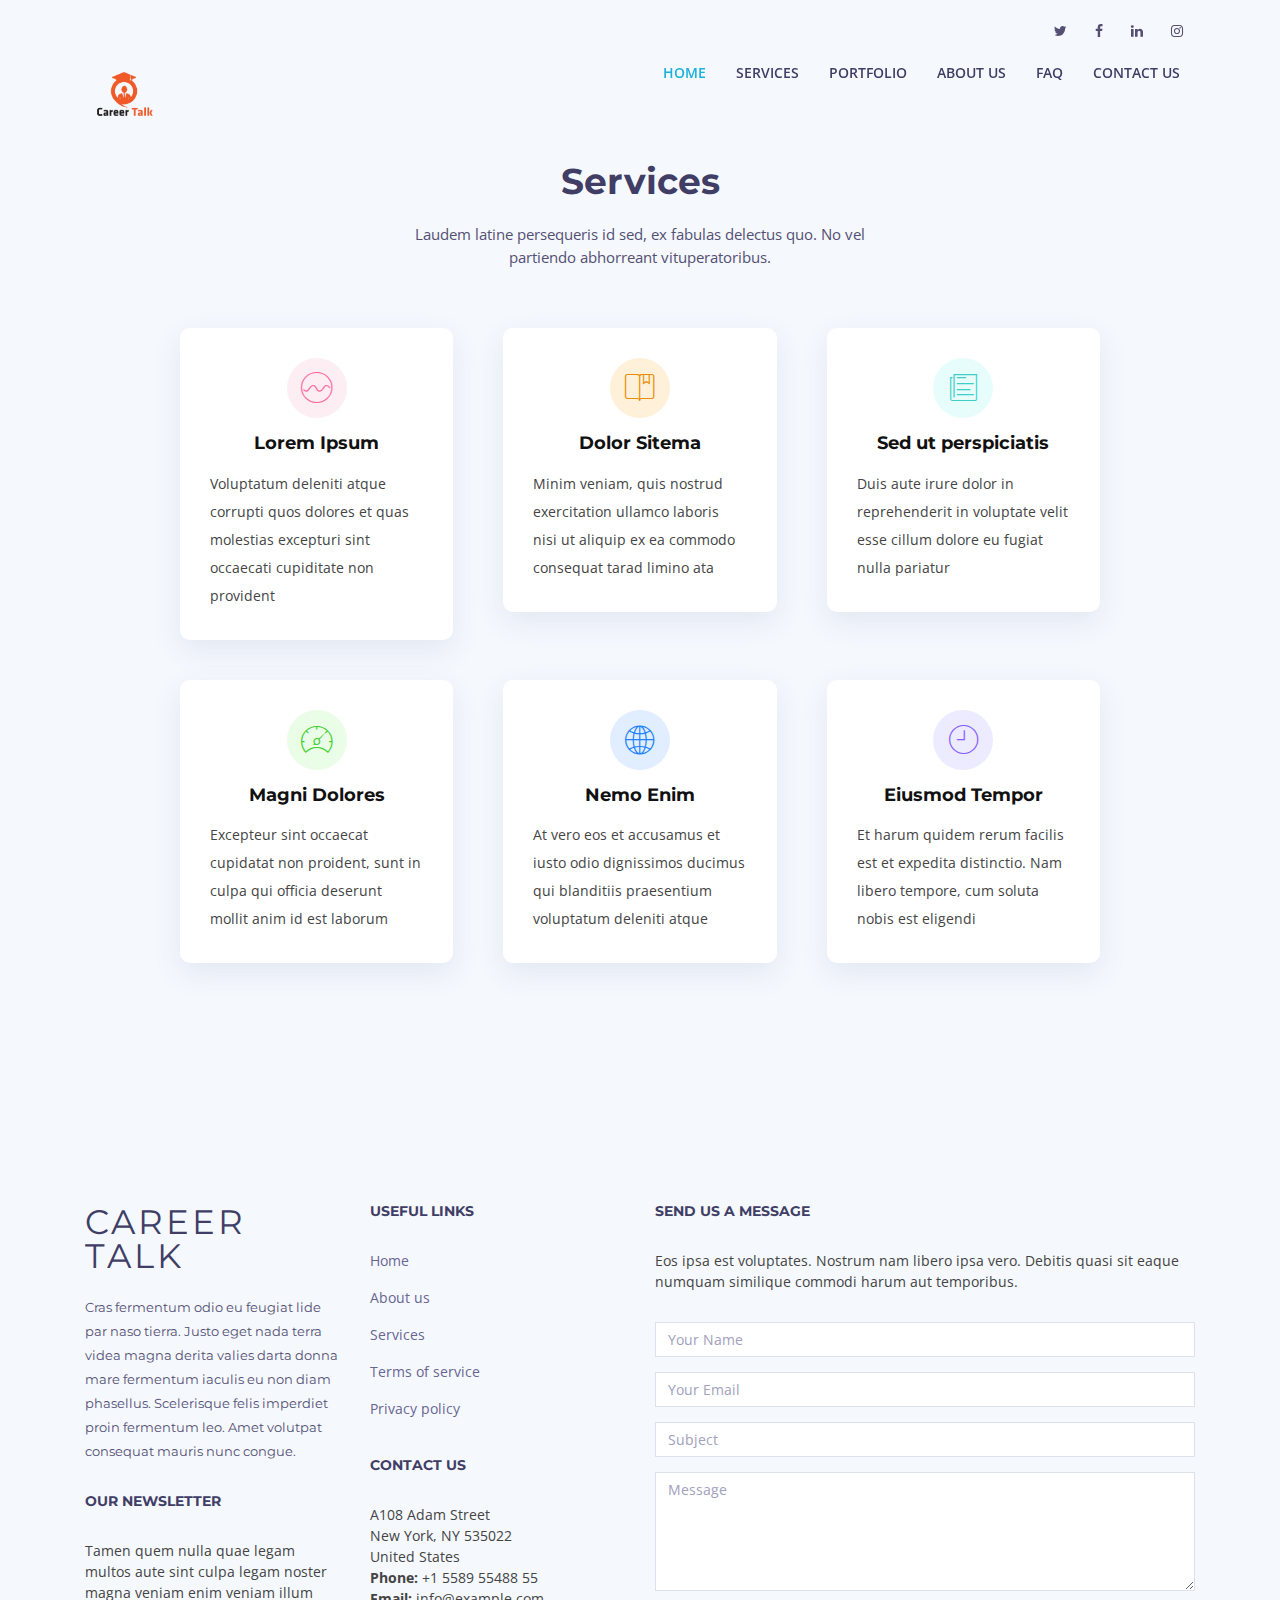
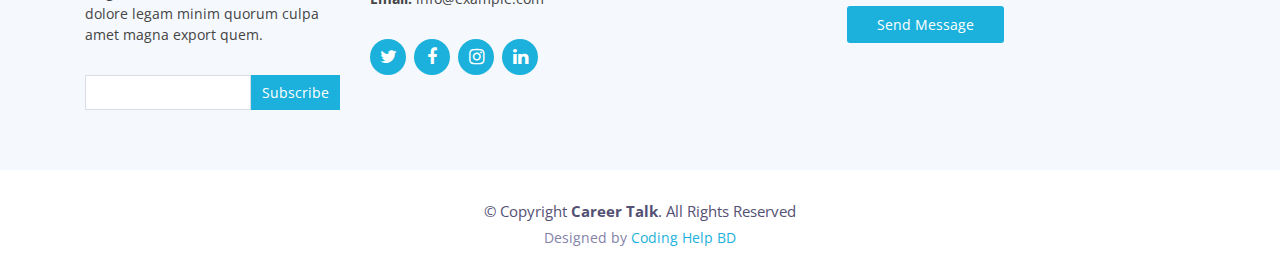
<file: services.html>
<!DOCTYPE html>
<html lang="en">
<head>
  <meta charset="utf-8">
  <title>Career Talk</title>
  <meta content="width=device-width, initial-scale=1.0" name="viewport">
  <meta content="Career Talk" name="keywords">
  <meta content="Career Talk" name="description">

  <!-- Favicons -->
  <link href="img/favicon.png" rel="icon">
  <link href="img/apple-touch-icon.png" rel="apple-touch-icon">

  <!-- Google Fonts -->
  <link href="https://fonts.googleapis.com/css?family=Open+Sans:300,300i,400,400i,500,600,700,700i|Montserrat:300,400,500,600,700" rel="stylesheet">

  <!-- Bootstrap CSS File -->
  <link href="lib/bootstrap/css/bootstrap.min.css" rel="stylesheet">

  <!-- Libraries CSS Files -->
  <link href="lib/font-awesome/css/font-awesome.min.css" rel="stylesheet">
  <link href="lib/animate/animate.min.css" rel="stylesheet">
  <link href="lib/ionicons/css/ionicons.min.css" rel="stylesheet">
  <link href="lib/owlcarousel/assets/owl.carousel.min.css" rel="stylesheet">
  <link href="lib/lightbox/css/lightbox.min.css" rel="stylesheet">

  <!-- Main Stylesheet File -->
  <link href="css/style.css" rel="stylesheet">

  <!-- =======================================================
    Theme Name: Career Talk
    Theme URL: https://bootstrapmade.com/Career Talk-multipurpose-bootstrap-business-template/
    Author: BootstrapMade.com
    License: https://bootstrapmade.com/license/
  ======================================================= -->
</head>

<body>
  <!--==========================
  Header
  ============================-->
  <header id="header">

    <div id="topbar">
      <div class="container">
        <div class="social-links">
          <a href="#" class="twitter"><i class="fa fa-twitter"></i></a>
          <a href="#" class="facebook"><i class="fa fa-facebook"></i></a>
          <a href="#" class="linkedin"><i class="fa fa-linkedin"></i></a>
          <a href="#" class="instagram"><i class="fa fa-instagram"></i></a>
        </div>
      </div>
    </div>

    <div class="container">

      <div class="logo float-left">
        <!-- Uncomment below if you prefer to use an image logo -->
        <!--<h1 class="text-light"><a href="#intro" class="scrollto"><span>Career Talk</span></a></h1>-->
        <a href="index.html" class="scrollto"><img src="images/logo.png" alt="" class="img-fluid"></a>
      </div>

      <nav class="main-nav float-right d-none d-lg-block">
        <ul>
          <li class="active"><a href="index.html">Home</a></li>
          <li><a href="services.html">Services</a></li>
          <li><a href="portfolio.html">Portfolio</a></li>
          <li><a href="about-us.html">About Us</a></li>
          <li><a href="faq.html">FAQ</a></li>
          <!--<li class="drop-down"><a href="">Drop Down</a>
            <ul>
              <li><a href="#">Drop Down 1</a></li>
              <li class="drop-down"><a href="#">Drop Down 2</a>
                <ul>
                  <li><a href="#">Deep Drop Down 1</a></li>
                  <li><a href="#">Deep Drop Down 2</a></li>
                  <li><a href="#">Deep Drop Down 3</a></li>
                  <li><a href="#">Deep Drop Down 4</a></li>
                  <li><a href="#">Deep Drop Down 5</a></li>
                </ul>
              </li>
              <li><a href="#">Drop Down 3</a></li>
              <li><a href="#">Drop Down 4</a></li>
              <li><a href="#">Drop Down 5</a></li>
            </ul>
          </li>-->
          <li><a href="#footer">Contact Us</a></li>
        </ul>
      </nav><!-- .main-nav -->
      
    </div>
  </header><!-- #header -->

  <!--==========================
    Intro Section
  ============================-->
  

  <main id="main">

    <!--==========================
      Services Section
    ============================-->
    <section id="services" class="section-bg  clearDiv">
      <div class="container clearDiv">

        <header class="section-header">
          <h3>Services</h3>
          <p>Laudem latine persequeris id sed, ex fabulas delectus quo. No vel partiendo abhorreant vituperatoribus.</p>
        </header>

        <div class="row">

          <div class="col-md-6 col-lg-4 wow bounceInUp" data-wow-duration="1.4s">
            <div class="box">
              <div class="icon" style="background: #fceef3;"><i class="ion-ios-analytics-outline" style="color: #ff689b;"></i></div>
              <h4 class="title"><a href="">Lorem Ipsum</a></h4>
              <p class="description">Voluptatum deleniti atque corrupti quos dolores et quas molestias excepturi sint occaecati cupiditate non provident</p>
            </div>
          </div>
          <div class="col-md-6 col-lg-4 wow bounceInUp" data-wow-duration="1.4s">
            <div class="box">
              <div class="icon" style="background: #fff0da;"><i class="ion-ios-bookmarks-outline" style="color: #e98e06;"></i></div>
              <h4 class="title"><a href="">Dolor Sitema</a></h4>
              <p class="description">Minim veniam, quis nostrud exercitation ullamco laboris nisi ut aliquip ex ea commodo consequat tarad limino ata</p>
            </div>
          </div>

          <div class="col-md-6 col-lg-4 wow bounceInUp" data-wow-delay="0.1s" data-wow-duration="1.4s">
            <div class="box">
              <div class="icon" style="background: #e6fdfc;"><i class="ion-ios-paper-outline" style="color: #3fcdc7;"></i></div>
              <h4 class="title"><a href="">Sed ut perspiciatis</a></h4>
              <p class="description">Duis aute irure dolor in reprehenderit in voluptate velit esse cillum dolore eu fugiat nulla pariatur</p>
            </div>
          </div>
          <div class="col-md-6 col-lg-4 wow bounceInUp" data-wow-delay="0.1s" data-wow-duration="1.4s">
            <div class="box">
              <div class="icon" style="background: #eafde7;"><i class="ion-ios-speedometer-outline" style="color:#41cf2e;"></i></div>
              <h4 class="title"><a href="">Magni Dolores</a></h4>
              <p class="description">Excepteur sint occaecat cupidatat non proident, sunt in culpa qui officia deserunt mollit anim id est laborum</p>
            </div>
          </div>

          <div class="col-md-6 col-lg-4 wow bounceInUp" data-wow-delay="0.2s" data-wow-duration="1.4s">
            <div class="box">
              <div class="icon" style="background: #e1eeff;"><i class="ion-ios-world-outline" style="color: #2282ff;"></i></div>
              <h4 class="title"><a href="">Nemo Enim</a></h4>
              <p class="description">At vero eos et accusamus et iusto odio dignissimos ducimus qui blanditiis praesentium voluptatum deleniti atque</p>
            </div>
          </div>
          <div class="col-md-6 col-lg-4 wow bounceInUp" data-wow-delay="0.2s" data-wow-duration="1.4s">
            <div class="box">
              <div class="icon" style="background: #ecebff;"><i class="ion-ios-clock-outline" style="color: #8660fe;"></i></div>
              <h4 class="title"><a href="">Eiusmod Tempor</a></h4>
              <p class="description">Et harum quidem rerum facilis est et expedita distinctio. Nam libero tempore, cum soluta nobis est eligendi</p>
            </div>
          </div>

        </div>

      </div>
    </section><!-- #services -->
    

  </main>

  <!--==========================
    Footer
  ============================-->
  <footer id="footer" class="section-bg">
    <div class="footer-top">
      <div class="container">

        <div class="row">

          <div class="col-lg-6">

            <div class="row">

                <div class="col-sm-6">

                  <div class="footer-info">
                    <h3>Career Talk</h3>
                    <p>Cras fermentum odio eu feugiat lide par naso tierra. Justo eget nada terra videa magna derita valies darta donna mare fermentum iaculis eu non diam phasellus. Scelerisque felis imperdiet proin fermentum leo. Amet volutpat consequat mauris nunc congue.</p>
                  </div>

                  <div class="footer-newsletter">
                    <h4>Our Newsletter</h4>
                    <p>Tamen quem nulla quae legam multos aute sint culpa legam noster magna veniam enim veniam illum dolore legam minim quorum culpa amet magna export quem.</p>
                    <form action="" method="post">
                      <input type="email" name="email"><input type="submit"  value="Subscribe">
                    </form>
                  </div>

                </div>

                <div class="col-sm-6">
                  <div class="footer-links">
                    <h4>Useful Links</h4>
                    <ul>
                      <li><a href="#">Home</a></li>
                      <li><a href="#">About us</a></li>
                      <li><a href="#">Services</a></li>
                      <li><a href="#">Terms of service</a></li>
                      <li><a href="#">Privacy policy</a></li>
                    </ul>
                  </div>

                  <div class="footer-links">
                    <h4>Contact Us</h4>
                    <p>
                      A108 Adam Street <br>
                      New York, NY 535022<br>
                      United States <br>
                      <strong>Phone:</strong> +1 5589 55488 55<br>
                      <strong>Email:</strong> info@example.com<br>
                    </p>
                  </div>

                  <div class="social-links">
                    <a href="#" class="twitter"><i class="fa fa-twitter"></i></a>
                    <a href="#" class="facebook"><i class="fa fa-facebook"></i></a>
                    <a href="#" class="instagram"><i class="fa fa-instagram"></i></a>
                    <a href="#" class="linkedin"><i class="fa fa-linkedin"></i></a>
                  </div>

                </div>

            </div>

          </div>

          <div class="col-lg-6">

            <div class="form">
              
              <h4>Send us a message</h4>
              <p>Eos ipsa est voluptates. Nostrum nam libero ipsa vero. Debitis quasi sit eaque numquam similique commodi harum aut temporibus.</p>
              <form action="" method="post" role="form" class="contactForm">
                <div class="form-group">
                  <input type="text" name="name" class="form-control" id="name" placeholder="Your Name" data-rule="minlen:4" data-msg="Please enter at least 4 chars" />
                  <div class="validation"></div>
                </div>
                <div class="form-group">
                  <input type="email" class="form-control" name="email" id="email" placeholder="Your Email" data-rule="email" data-msg="Please enter a valid email" />
                  <div class="validation"></div>
                </div>
                <div class="form-group">
                  <input type="text" class="form-control" name="subject" id="subject" placeholder="Subject" data-rule="minlen:4" data-msg="Please enter at least 8 chars of subject" />
                  <div class="validation"></div>
                </div>
                <div class="form-group">
                  <textarea class="form-control" name="message" rows="5" data-rule="required" data-msg="Please write something for us" placeholder="Message"></textarea>
                  <div class="validation"></div>
                </div>

                <div id="sendmessage">Your message has been sent. Thank you!</div>
                <div id="errormessage"></div>

                <div class="text-center"><button type="submit" title="Send Message">Send Message</button></div>
              </form>
            </div>

          </div>

          

        </div>

      </div>
    </div>

    <div class="container">
      <div class="copyright">
        &copy; Copyright <strong>Career Talk</strong>. All Rights Reserved
      </div>
      <div class="credits">
        <!--
          All the links in the footer should remain intact.
          You can delete the links only if you purchased the pro version.
          Licensing information: https://bootstrapmade.com/license/
          Purchase the pro version with working PHP/AJAX contact form: https://bootstrapmade.com/buy/?theme=Career Talk
        -->
        Designed by <a href="https://codinghelpbd.com/">Coding Help BD</a>
      </div>
    </div>
  </footer><!-- #footer -->

  <a href="#" class="back-to-top"><i class="fa fa-chevron-up"></i></a>
  <!-- Uncomment below i you want to use a preloader -->
  <!-- <div id="preloader"></div> -->

  <!-- JavaScript Libraries -->
  <script src="lib/jquery/jquery.min.js"></script>
  <script src="lib/jquery/jquery-migrate.min.js"></script>
  <script src="lib/bootstrap/js/bootstrap.bundle.min.js"></script>
  <script src="lib/easing/easing.min.js"></script>
  <script src="lib/mobile-nav/mobile-nav.js"></script>
  <script src="lib/wow/wow.min.js"></script>
  <script src="lib/waypoints/waypoints.min.js"></script>
  <script src="lib/counterup/counterup.min.js"></script>
  <script src="lib/owlcarousel/owl.carousel.min.js"></script>
  <script src="lib/isotope/isotope.pkgd.min.js"></script>
  <script src="lib/lightbox/js/lightbox.min.js"></script>
  <!-- Contact Form JavaScript File -->
  <script src="contactform/contactform.js"></script>

  <!-- Template Main Javascript File -->
  <script src="js/main.js"></script>

</body>
</html>
</file>
<file: css/style.css>
/*
  Theme Name: Career Talk
  Theme URL: https://bootstrapmade.com/Career Talk-multipurpose-bootstrap-business-template/
  Author: BootstrapMade.com
  License: https://bootstrapmade.com/license/
*/

/*--------------------------------------------------------------
# General
--------------------------------------------------------------*/

body {
  background: #fff;
  color: #444;
  font-family: "Open Sans", sans-serif;
}

a {
  color: #1bb1dc;
  transition: 0.5s;
}

a:hover,
a:active,
a:focus {
  color: #0a98c0;
  outline: none;
  text-decoration: none;
}

p {
  padding: 0;
  margin: 0 0 30px 0;
}

h1,
h2,
h3,
h4,
h5,
h6 {
  font-family: "Montserrat", sans-serif;
  font-weight: 400;
  margin: 0 0 20px 0;
  padding: 0;
}

/* Back to top button */

.back-to-top {
  position: fixed;
  display: none;
  background: #1bb1dc;
  color: #fff;
  width: 44px;
  height: 44px;
  text-align: center;
  line-height: 1;
  font-size: 16px;
  border-radius: 50%;
  right: 15px;
  bottom: 15px;
  transition: background 0.5s;
  z-index: 11;
}

.back-to-top i {
  padding-top: 12px;
  color: #fff;
}

/* Prelaoder */

#preloader {
  position: fixed;
  top: 0;
  left: 0;
  right: 0;
  bottom: 0;
  z-index: 9999;
  overflow: hidden;
  background: #fff;
}

#preloader:before {
  content: "";
  position: fixed;
  top: calc(50% - 30px);
  left: calc(50% - 30px);
  border: 6px solid #f2f2f2;
  border-top: 6px solid #1bb1dc;
  border-radius: 50%;
  width: 60px;
  height: 60px;
  -webkit-animation: animate-preloader 1s linear infinite;
  animation: animate-preloader 1s linear infinite;
}

@-webkit-keyframes animate-preloader {
  0% {
    -webkit-transform: rotate(0deg);
    transform: rotate(0deg);
  }

  100% {
    -webkit-transform: rotate(360deg);
    transform: rotate(360deg);
  }
}

@keyframes animate-preloader {
  0% {
    -webkit-transform: rotate(0deg);
    transform: rotate(0deg);
  }

  100% {
    -webkit-transform: rotate(360deg);
    transform: rotate(360deg);
  }
}

/*--------------------------------------------------------------
# Top Bar
--------------------------------------------------------------*/

#topbar {
  padding: 0 0 10px 0;
  font-size: 14px;
  transition: all 0.5s;
}

#topbar .social-links {
  text-align: right;
}

#topbar .social-links a {
  color: #535074;
  padding: 4px 12px;
  display: inline-block;
  line-height: 1px;
}

#topbar .social-links a:hover {
  color: #1bb1dc;
}

#topbar .social-links a:first-child {
  border-left: 0;
}

.clearDiv{
    padding: 100px;
}

/*--------------------------------------------------------------
# Header
--------------------------------------------------------------*/

#header {
  height: 120px;
  transition: all 0.5s;
  z-index: 997;
  transition: all 0.5s;
  padding: 20px 0;
  position: fixed;
  left: 0;
  top: 0;
  right: 0;
  transition: all 0.5s;
  z-index: 997;
}

#header.header-scrolled,
#header.header-pages {
  height: 80px;/*70 old*/
  padding: 15px 0;
  background-color: #fff;
  box-shadow: 0px 0px 30px rgba(127, 137, 161, 0.3);
}

#header.header-scrolled #topbar,
#header.header-pages #topbar {
  display: none;
}

#header .logo h1 {
  font-size: 36px;
  margin: 0;
  padding: 0;
  line-height: 1;
  font-weight: 400;
  letter-spacing: 3px;
  text-transform: uppercase;
}

#header .logo h1 a,
#header .logo h1 a:hover {
  color: #413e66;
  text-decoration: none;
}

#header .logo img {
  padding: 0;
  margin: 2px 0;
  max-height: 80px;
}

.main-pages {
  margin-top: 60px;
}

/*--------------------------------------------------------------
# Intro Section
--------------------------------------------------------------*/

#intro {
  width: 100%;
  height: 100vh;
  position: relative;
  background: #f5f8fd url("../img/intro-bg.jpg") center top no-repeat;
  background-size: cover;
}

#intro .intro-info h2 {
  color: #413e66;
  margin-bottom: 40px;
  font-size: 48px;
  font-weight: 700;
}

#intro .intro-info h2 span {
  color: #1bb1dc;
}

#intro .intro-info .btn-get-started,
#intro .intro-info .btn-services {
  font-family: "Montserrat", sans-serif;
  font-size: 13px;
  font-weight: 600;
  text-transform: uppercase;
  letter-spacing: 1px;
  display: inline-block;
  padding: 10px 32px;
  border-radius: 4px;
  transition: 0.5s;
  color: #fff;
  background: #1bb1dc;
  color: #fff;
}

#intro .intro-info .btn-get-started:hover,
#intro .intro-info .btn-services:hover {
  background: #0a98c0;
}

/*--------------------------------------------------------------
# Navigation Menu
--------------------------------------------------------------*/

/* Desktop Navigation */

.main-nav {
  /* Drop Down */
  /* Deep Drop Down */
}

.main-nav,
.main-nav * {
  margin: 0;
  padding: 0;
  list-style: none;
}

.main-nav > ul > li {
  position: relative;
  white-space: nowrap;
  float: left;
}

.main-nav a {
  display: block;
  position: relative;
  color: #413e66;
  padding: 10px 15px;
  transition: 0.3s;
  font-size: 14px;
  font-family: "Open Sans", sans-serif;
  text-transform: uppercase;
  font-weight: 600;
}

.main-nav a:hover,
.main-nav .active > a,
.main-nav li:hover > a {
  color: #1bb1dc;
  text-decoration: none;
}

.main-nav .drop-down ul {
  display: block;
  position: absolute;
  left: 0;
  top: calc(100% - 30px);
  z-index: 99;
  opacity: 0;
  visibility: hidden;
  padding: 10px 0;
  background: #fff;
  box-shadow: 0px 0px 30px rgba(127, 137, 161, 0.25);
  transition: ease all 0.3s;
}

.main-nav .drop-down:hover > ul {
  opacity: 1;
  top: 100%;
  visibility: visible;
}

.main-nav .drop-down li {
  min-width: 180px;
  position: relative;
}

.main-nav .drop-down ul a {
  padding: 10px 20px;
  font-size: 14px;
  font-weight: 500;
  text-transform: none;
  color: #065e77;
}

.main-nav .drop-down ul a:hover,
.main-nav .drop-down ul .active > a,
.main-nav .drop-down ul li:hover > a {
  color: #1bb1dc;
}

.main-nav .drop-down > a:after {
  content: "\f107";
  font-family: FontAwesome;
  padding-left: 10px;
}

.main-nav .drop-down .drop-down ul {
  top: 0;
  left: calc(100% - 30px);
}

.main-nav .drop-down .drop-down:hover > ul {
  opacity: 1;
  top: 0;
  left: 100%;
}

.main-nav .drop-down .drop-down > a {
  padding-right: 35px;
}

.main-nav .drop-down .drop-down > a:after {
  content: "\f105";
  position: absolute;
  right: 15px;
}

/* Mobile Navigation */

.mobile-nav {
  position: fixed;
  top: 0;
  bottom: 0;
  z-index: 9999;
  overflow-y: auto;
  left: -260px;
  width: 260px;
  padding-top: 18px;
  background: rgba(40, 38, 70, 0.8);
  transition: 0.4s;
}

.mobile-nav * {
  margin: 0;
  padding: 0;
  list-style: none;
}

.mobile-nav a {
  display: block;
  position: relative;
  color: #fff;
  padding: 10px 20px;
  font-weight: 500;
}

.mobile-nav a:hover,
.mobile-nav .active > a,
.mobile-nav li:hover > a {
  color: #8dc2fa;
  text-decoration: none;
}

.mobile-nav .drop-down > a:after {
  content: "\f078";
  font-family: FontAwesome;
  padding-left: 10px;
  position: absolute;
  right: 15px;
}

.mobile-nav .active.drop-down > a:after {
  content: "\f077";
}

.mobile-nav .drop-down > a {
  padding-right: 35px;
}

.mobile-nav .drop-down ul {
  display: none;
  overflow: hidden;
}

.mobile-nav .drop-down li {
  padding-left: 20px;
}

.mobile-nav-toggle {
  position: fixed;
  right: 0;
  top: 0;
  z-index: 9998;
  border: 0;
  background: none;
  font-size: 24px;
  transition: all 0.4s;
  outline: none !important;
  line-height: 1;
  cursor: pointer;
  text-align: right;
}

.mobile-nav-toggle i {
  margin: 18px 18px 0 0;
  color: #065e77;
}

.mobile-nav-overly {
  width: 100%;
  height: 100%;
  z-index: 9997;
  top: 0;
  left: 0;
  position: fixed;
  background: rgba(40, 38, 70, 0.8);
  overflow: hidden;
  display: none;
}

.mobile-nav-active {
  overflow: hidden;
}

.mobile-nav-active .mobile-nav {
  left: 0;
}

.mobile-nav-active .mobile-nav-toggle i {
  color: #fff;
}

/*--------------------------------------------------------------
# Sections
--------------------------------------------------------------*/

/* Sections Header
--------------------------------*/

.section-header h3 {
  font-size: 36px;
  color: #413e66;
  text-align: center;
  font-weight: 700;
  position: relative;
  font-family: "Montserrat", sans-serif;
}

.section-header p {
  text-align: center;
  margin: auto;
  font-size: 15px;
  padding-bottom: 60px;
  color: #535074;
  width: 50%;
}

/* Section with background
--------------------------------*/

.section-bg {
  background: #f5f8fd;
}

/* About Us Section
--------------------------------*/

#about {
  padding: 80px 0;
}

#about .about-content {
  padding-top: 40px;
}

#about .about-content h2 {
  color: #413e66;
  font-family: "Montserrat", sans-serif;
  font-weight: 700;
}

#about .about-content h3 {
  color: #696592;
  font-weight: 400;
  font-size: 22px;
  font-style: italic;
}

#about .about-content ul {
  list-style: none;
  padding: 0;
}

#about .about-content ul li {
  padding-bottom: 10px;
}

#about .about-content ul li i {
  font-size: 20px;
  padding-right: 4px;
  color: #1bb1dc;
}

#about .about-img {
  position: relative;
  margin: 30px 30px 30px 30px;
}

#about .about-img img {
  width: 100%;
  border: 8px solid #fff;
  transition: .5s;
}

#about .about-img img:hover {
  width: 100%;
  -webkit-transform: scale(1.03);
  transform: scale(1.03);
}

#about .about-img::before {
  position: absolute;
  left: -31px;
  top: -30px;
  width: 90%;
  height: 92%;
  z-index: -1;
  content: '';
  background-color: #ebf1fa;
  transition: .5s;
}

#about .about-img::after {
  position: absolute;
  right: -31px;
  bottom: -30px;
  width: 90%;
  height: 92%;
  z-index: -1;
  content: '';
  background-color: #ebf1fa;
  transition: .5s;
}

/* Services Section
--------------------------------*/

#services {
  padding: 60px 0 40px 0;
}

#services .box {
  padding: 30px;
  position: relative;
  overflow: hidden;
  border-radius: 10px;
  margin: 0 10px 40px 10px;
  background: #fff;
  box-shadow: 0 10px 29px 0 rgba(68, 88, 144, 0.1);
  transition: all 0.3s ease-in-out;
  text-align: center;
}

#services .box:hover {
  -webkit-transform: scale(1.1);
  transform: scale(1.1);
}

#services .icon {
  margin: 0 auto 15px auto;
  padding-top: 12px;
  display: inline-block;
  text-align: center;
  border-radius: 50%;
  width: 60px;
  height: 60px;
}

#services .icon i {
  font-size: 36px;
  line-height: 1;
}

#services .title {
  font-weight: 700;
  margin-bottom: 15px;
  font-size: 18px;
}

#services .title a {
  color: #111;
}

#services .box:hover .title a {
  color: #1bb1dc;
}

#services .description {
  font-size: 14px;
  line-height: 28px;
  margin-bottom: 0;
  text-align: left;
}

/* Why Us Section
--------------------------------*/

#why-us {
  padding: 60px 0;
}

#why-us .why-us-content .features {
  margin: 0 0 15px 0;
  padding: 0;
  transition: 0.3s ease-in-out;
}

#why-us .why-us-content .features i {
  font-size: 36px;
  float: left;
}

#why-us .why-us-content .features h4 {
  font-size: 24px;
  font-weight: 600;
  margin-left: 56px;
  color: #413e66;
  margin-bottom: 5px;
}

#why-us .why-us-content .features p {
  font-size: 16px;
  margin-left: 56px;
  color: #555186;
}

#why-us .counters {
  padding-top: 40px;
}

#why-us .counters span {
  font-family: "Montserrat", sans-serif;
  font-weight: bold;
  font-size: 48px;
  display: block;
  color: #555186;
}

#why-us .counters p {
  padding: 0;
  margin: 0 0 20px 0;
  font-family: "Montserrat", sans-serif;
  font-size: 14px;
  color: #8a87b6;
}

/* Call To Action Section
--------------------------------*/

#call-to-action {
  background: #2d2b46;
  background-size: cover;
  padding: 40px 0;
}

#call-to-action .cta-title {
  color: #fff;
  font-size: 28px;
  font-weight: 700;
}

#call-to-action .cta-text {
  color: #fff;
}

#call-to-action .cta-btn {
  font-family: "Montserrat", sans-serif;
  font-weight: 700;
  font-size: 16px;
  letter-spacing: 1px;
  display: inline-block;
  padding: 8px 26px;
  border-radius: 3px;
  transition: 0.5s;
  margin: 10px;
  border: 3px solid #fff;
  color: #fff;
}

#call-to-action .cta-btn:hover {
  background: #1bb1dc;
  border: 3px solid #1bb1dc;
}

/* Features Section
--------------------------------*/

#features {
  padding: 80px 0;
}

#features h4 {
  font-weight: 600;
  font-size: 24px;
}

/* Portfolio Section
--------------------------------*/

#portfolio {
  padding: 60px 0;
}

#portfolio #portfolio-flters {
  padding: 0;
  margin: 5px 0 35px 0;
  list-style: none;
  text-align: center;
}

#portfolio #portfolio-flters li {
  cursor: pointer;
  margin: 15px 15px 15px 0;
  display: inline-block;
  padding: 6px 10px;
  font-size: 16px;
  line-height: 20px;
  color: #413e66;
  margin-bottom: 5px;
  transition: all 0.3s ease-in-out;
}

#portfolio #portfolio-flters li:hover,
#portfolio #portfolio-flters li.filter-active {
  color: #1bb1dc;
}

#portfolio #portfolio-flters li:last-child {
  margin-right: 0;
}

#portfolio .portfolio-item {
  position: relative;
  overflow: hidden;
  margin-bottom: 30px;
}

#portfolio .portfolio-item .portfolio-wrap {
  overflow: hidden;
  position: relative;
  margin: 0;
}

#portfolio .portfolio-item .portfolio-wrap:hover img {
  opacity: 0.4;
  transition: 0.3s;
}

#portfolio .portfolio-item .portfolio-wrap .portfolio-info {
  position: absolute;
  top: 0;
  right: 0;
  bottom: 0;
  left: 0;
  display: -webkit-box;
  display: -webkit-flex;
  display: -ms-flexbox;
  display: flex;
  -webkit-box-pack: center;
  -webkit-justify-content: center;
  -ms-flex-pack: center;
  justify-content: center;
  -webkit-box-align: center;
  -webkit-align-items: center;
  -ms-flex-align: center;
  align-items: center;
  -webkit-box-orient: vertical;
  -webkit-box-direction: normal;
  -webkit-flex-direction: column;
  -ms-flex-direction: column;
  flex-direction: column;
  text-align: center;
  opacity: 0;
  transition: 0.2s linear;
}

#portfolio .portfolio-item .portfolio-wrap .portfolio-info h4 {
  font-size: 22px;
  line-height: 1px;
  font-weight: 700;
  margin-bottom: 14px;
  padding-bottom: 0;
}

#portfolio .portfolio-item .portfolio-wrap .portfolio-info h4 a {
  color: #fff;
}

#portfolio .portfolio-item .portfolio-wrap .portfolio-info h4 a:hover {
  color: #1bb1dc;
}

#portfolio .portfolio-item .portfolio-wrap .portfolio-info p {
  padding: 0;
  margin: 0;
  color: #f8fcff;
  font-weight: 500;
  font-size: 14px;
  text-transform: uppercase;
}

#portfolio .portfolio-item .portfolio-wrap .portfolio-info .link-preview,
#portfolio .portfolio-item .portfolio-wrap .portfolio-info .link-details {
  display: inline-block;
  line-height: 1;
  text-align: center;
  width: 36px;
  height: 36px;
  background: #1bb1dc;
  border-radius: 50%;
  margin: 10px 4px 0 4px;
}

#portfolio .portfolio-item .portfolio-wrap .portfolio-info .link-preview i,
#portfolio .portfolio-item .portfolio-wrap .portfolio-info .link-details i {
  padding-top: 6px;
  font-size: 22px;
  color: #fff;
}

#portfolio .portfolio-item .portfolio-wrap .portfolio-info .link-preview:hover,
#portfolio .portfolio-item .portfolio-wrap .portfolio-info .link-details:hover {
  background: #42c3e8;
}

#portfolio .portfolio-item .portfolio-wrap .portfolio-info .link-preview:hover i,
#portfolio .portfolio-item .portfolio-wrap .portfolio-info .link-details:hover i {
  color: #fff;
}

#portfolio .portfolio-item .portfolio-wrap:hover {
  background: #282646;
}

#portfolio .portfolio-item .portfolio-wrap:hover .portfolio-info {
  opacity: 1;
}

/* Testimonials Section
--------------------------------*/

#testimonials {
  padding: 60px 0;
}

#testimonials .section-header {
  margin-bottom: 40px;
}

#testimonials .testimonial-item .testimonial-img {
  width: 120px;
  border-radius: 50%;
  border: 4px solid #fff;
  float: left;
}

#testimonials .testimonial-item h3 {
  font-size: 20px;
  font-weight: bold;
  margin: 10px 0 5px 0;
  color: #111;
  margin-left: 140px;
}

#testimonials .testimonial-item h4 {
  font-size: 14px;
  color: #999;
  margin: 0 0 15px 0;
  margin-left: 140px;
}

#testimonials .testimonial-item p {
  font-style: italic;
  margin: 0 0 15px 140px;
}

#testimonials .owl-nav,
#testimonials .owl-dots {
  margin-top: 5px;
  text-align: center;
}

#testimonials .owl-dot {
  display: inline-block;
  margin: 0 5px;
  width: 12px;
  height: 12px;
  border-radius: 50%;
  background-color: #ddd;
}

#testimonials .owl-dot.active {
  background-color: #1bb1dc;
}

/* Team Section
--------------------------------*/

#team {
  padding: 60px 0;
}

#team .member {
  text-align: center;
  margin-bottom: 20px;
  position: relative;
  overflow: hidden;
}

#team .member .member-info {
  display: -webkit-box;
  display: -webkit-flex;
  display: -ms-flexbox;
  display: flex;
  -webkit-box-pack: center;
  -webkit-justify-content: center;
  -ms-flex-pack: center;
  justify-content: center;
  -webkit-box-align: center;
  -webkit-align-items: center;
  -ms-flex-align: center;
  align-items: center;
  position: absolute;
  bottom: 0;
  left: 0;
  right: 0;
  transition: 0.2s;
  padding: 15px 0;
  background: rgba(29, 28, 41, 0.6);
}

#team .member .member-info-content {
  transition: margin 0.2s;
  height: 40px;
  transition: height 0.4s;
}

#team .member:hover .member-info {
  transition: 0.4s;
}

#team .member:hover .member-info-content {
  height: 80px;
}

#team .member h4 {
  font-weight: 700;
  margin-bottom: 2px;
  font-size: 18px;
  color: #fff;
}

#team .member span {
  font-style: italic;
  display: block;
  font-size: 13px;
  color: #fff;
}

#team .member .social {
  margin-top: 15px;
}

#team .member .social a {
  transition: none;
  color: #fff;
}

#team .member .social a:hover {
  color: #1bb1dc;
}

#team .member .social i {
  font-size: 18px;
  margin: 0 2px;
}

/* Clients Section
--------------------------------*/

#clients {
  padding: 60px 0;
}

#clients img {
  max-width: 80%;
  opacity: 0.5;
  transition: 0.3s;
  padding: 15px 0;
}

#clients img:hover {
  opacity: 1;
}

#clients .owl-nav,
#clients .owl-dots {
  margin-top: 5px;
  text-align: center;
}

#clients .owl-dot {
  display: inline-block;
  margin: 0 5px;
  width: 12px;
  height: 12px;
  border-radius: 50%;
  background-color: #ddd;
}

#clients .owl-dot.active {
  background-color: #1bb1dc;
}

/* Pricing Section
--------------------------------*/

#pricing {
  padding: 80px 0;
}

#pricing .card {
  border: 0;
  border-radius: 0px;
  box-shadow: 0 3px 0px 0 rgba(65, 62, 102, 0.08);
  transition: all .3s ease-in-out;
  padding: 36px 0;
  position: relative;
}

#pricing .card:after {
  content: '';
  position: absolute;
  top: 0;
  left: 0;
  width: 0%;
  height: 5px;
  background-color: #1bb1dc;
  transition: 0.5s;
}

#pricing .card:hover {
  -webkit-transform: scale(1.05);
  transform: scale(1.05);
  box-shadow: 0 20px 35px 0 rgba(0, 0, 0, 0.08);
}

#pricing .card:hover:after {
  width: 100%;
}

#pricing .card .card-header {
  background-color: white;
  border-bottom: 0px;
  -moz-text-align-last: center;
  text-align-last: center;
}

#pricing .card .card-title {
  margin-bottom: 16px;
  color: #535074;
}

#pricing .card .card-block {
  padding-top: 0;
  text-align: center;
}

#pricing .card .list-group-item {
  border: 0px;
  padding: 6px;
  color: #413e66;
  font-weight: 300;
}

#pricing .card h3 {
  font-size: 64px;
  margin-bottom: 0px;
  color: #535074;
}

#pricing .card h3 .currency {
  font-size: 30px;
  position: relative;
  font-weight: 400;
  top: -30px;
  letter-spacing: 0px;
}

#pricing .card h3 .period {
  font-size: 16px;
  color: #6c67a3;
  letter-spacing: 0px;
}

#pricing .card .list-group {
  margin-bottom: 15px;
}

#pricing .card .btn {
  text-transform: uppercase;
  font-size: 13px;
  font-weight: 500;
  color: #5f5b96;
  border-radius: 0;
  padding: 10px 24px;
  letter-spacing: 1px;
  border-radius: 3px;
  display: inline-block;
  background: #1bb1dc;
  color: #fff;
}

#pricing .card .btn:hover {
  background: #0a98c0;
}

/* Frequently Asked Questions Section
--------------------------------*/

#faq {
  padding: 60px 0;
  overflow: hidden;
}

#faq #faq-list {
  padding: 0;
  list-style: none;
}

#faq #faq-list li {
  border-bottom: 1px solid #ebebeb;
}

#faq #faq-list a {
  padding: 22px 0;
  display: block;
  position: relative;
  font-family: "Montserrat", sans-serif;
  font-size: 20px;
  line-height: 1;
  font-weight: 400;
  padding-right: 20px;
}

#faq #faq-list i {
  font-size: 24px;
  position: absolute;
  right: 0;
  top: 20px;
}

#faq #faq-list p {
  margin-bottom: 20px;
}

#faq #faq-list a.collapse {
  color: #1bb1dc;
}

#faq #faq-list a.collapsed {
  color: #000;
}

#faq #faq-list a.collapsed i::before {
  content: "\f2c7" !important;
}

/*--------------------------------------------------------------
# Footer
--------------------------------------------------------------*/

#footer {
  padding: 0 0 30px 0;
  font-size: 14px;
  background: #fff;
}

#footer .footer-top {
  padding: 60px 0 30px 0;
  background: #f5f8fd;
}

#footer .footer-top .footer-info {
  margin-bottom: 30px;
}

#footer .footer-top .footer-info h3 {
  font-size: 34px;
  margin: 0 0 20px 0;
  padding: 2px 0 2px 0;
  line-height: 1;
  font-family: "Montserrat", sans-serif;
  color: #413e66;
  font-weight: 400;
  letter-spacing: 3px;
  text-transform: uppercase;
}

#footer .footer-top .footer-info p {
  font-size: 13px;
  line-height: 24px;
  margin-bottom: 0;
  font-family: "Montserrat", sans-serif;
  color: #535074;
}

#footer .footer-top .social-links a {
  font-size: 18px;
  display: inline-block;
  background: #1bb1dc;
  color: #fff;
  line-height: 1;
  padding: 8px 0;
  margin-right: 4px;
  border-radius: 50%;
  text-align: center;
  width: 36px;
  height: 36px;
  transition: 0.3s;
}

#footer .footer-top .social-links a:hover {
  background: #0a98c0;
  color: #fff;
}

#footer .footer-top h4 {
  font-size: 14px;
  font-weight: bold;
  color: #413e66;
  text-transform: uppercase;
  position: relative;
  padding-bottom: 10px;
}

#footer .footer-top .footer-links {
  margin-bottom: 30px;
}

#footer .footer-top .footer-links ul {
  list-style: none;
  padding: 0;
  margin: 0;
}

#footer .footer-top .footer-links ul li {
  padding: 8px 0;
}

#footer .footer-top .footer-links ul li:first-child {
  padding-top: 0;
}

#footer .footer-top .footer-links ul a {
  color: #696592;
}

#footer .footer-top .footer-links ul a:hover {
  color: #1bb1dc;
}

#footer .footer-top .footer-contact {
  margin-bottom: 30px;
}

#footer .footer-top .footer-contact p {
  line-height: 26px;
}

#footer .footer-top .footer-newsletter {
  margin-bottom: 30px;
}

#footer .footer-top .footer-newsletter input[type="email"] {
  border: 0;
  padding: 6px 8px;
  width: 65%;
  border: 1px solid #d9dde6;
}

#footer .footer-top .footer-newsletter input[type="submit"] {
  background: #1bb1dc;
  border: 1px solid #1bb1dc;
  width: 35%;
  padding: 6px 0;
  text-align: center;
  color: #fff;
  transition: 0.3s;
  cursor: pointer;
}

#footer .footer-top .footer-newsletter input[type="submit"]:hover {
  background: #0a98c0;
}

#footer .footer-top .form .form-group {
  margin-bottom: 15px;
}

#footer .footer-top .form #sendmessage {
  color: #fff;
  background: #1bb1dc;
  display: none;
  text-align: center;
  padding: 15px;
  font-weight: 600;
  margin-bottom: 15px;
}

#footer .footer-top .form #errormessage {
  color: #fff;
  display: none;
  background: red;
  text-align: center;
  padding: 15px;
  font-weight: 600;
  margin-bottom: 15px;
}

#footer .footer-top .form #sendmessage.show,
#footer .footer-top .form #errormessage.show,
#footer .footer-top .form .show {
  display: block;
}

#footer .footer-top .form .validation {
  color: red;
  display: none;
  margin: 0 0 20px;
  font-weight: 400;
  font-size: 13px;
}

#footer .footer-top .form label {
  color: #413e66;
  font-weight: 500;
}

#footer .footer-top .form input,
#footer .footer-top .form textarea {
  border-radius: 0;
  box-shadow: none;
  border: 1px solid #dce1ec;
  font-size: 14px;
}

#footer .footer-top .form input::-webkit-input-placeholder,
#footer .footer-top .form textarea::-webkit-input-placeholder {
  color: #a2a0bd;
}

#footer .footer-top .form input::-moz-placeholder,
#footer .footer-top .form textarea::-moz-placeholder {
  color: #a2a0bd;
}

#footer .footer-top .form input:-ms-input-placeholder,
#footer .footer-top .form textarea:-ms-input-placeholder {
  color: #a2a0bd;
}

#footer .footer-top .form input::placeholder,
#footer .footer-top .form textarea::placeholder {
  color: #a2a0bd;
}

#footer .footer-top .form button[type="submit"] {
  background: #1bb1dc;
  border: 0;
  border-radius: 3px;
  padding: 8px 30px;
  color: #fff;
  transition: 0.3s;
}

#footer .footer-top .form button[type="submit"]:hover {
  background: #0a98c0;
  cursor: pointer;
}

#footer .copyright {
  text-align: center;
  padding-top: 30px;
  color: #535074;
  font-size: 15px;
}

#footer .credits {
  text-align: center;
  font-size: 14px;
  padding-top: 4px;
  color: #8582a8;
}

#footer .credits a {
  color: #1bb1dc;
}

#footer .credits a:hover {
  color: #0a98c0;
}

/*--------------------------------------------------------------
# Responsive Media Queries
--------------------------------------------------------------*/

@media (min-width: 991px) {
  #call-to-action .cta-btn-container {
    display: -webkit-box;
    display: -webkit-flex;
    display: -ms-flexbox;
    display: flex;
    -webkit-box-align: center;
    -webkit-align-items: center;
    -ms-flex-align: center;
    align-items: center;
    -webkit-box-pack: end;
    -webkit-justify-content: flex-end;
    -ms-flex-pack: end;
    justify-content: flex-end;
  }
}

@media (min-width: 992px) {
  #intro .intro-info {
    padding-top: 80px;
  }

  #testimonials .testimonial-item p {
    width: 80%;
  }
}

@media (max-width: 991px) {
  #topbar {
    display: none;
  }

  #header {
    height: 70px;
    padding: 15px 0;
  }

  #header .logo h1 {
    font-size: 28px;
    padding: 8px 0;
  }

  #why-us .why-us-content {
    padding-top: 30px;
  }

  #pricing {
    padding-bottom: 30px;
  }

  #pricing .card {
    margin-bottom: 50px;
  }
}

@media (max-width: 768px) {
  .back-to-top {
    bottom: 15px;
  }

  #faq #faq-list a {
    font-size: 18px;
  }

  #faq #faq-list i {
    top: 13px;
  }
}

@media (max-width: 767px) {
  #intro {
    height: auto;
    padding: 80px 0 60px 0;
  }

  #intro .container {
    height: auto !important;
  }

  #intro .intro-img {
    width: 80%;
  }

  #intro .intro-info {
    text-align: center;
    padding-top: 40px;
  }

  #intro .intro-info h2 {
    font-size: 34px;
    margin-bottom: 30px;
  }

  .section-header p {
    width: 100%;
  }

  #testimonials .testimonial-item {
    text-align: center;
  }

  #testimonials .testimonial-item .testimonial-img {
    float: none;
    margin: auto;
  }

  #testimonials .testimonial-item h3,
  #testimonials .testimonial-item h4,
  #testimonials .testimonial-item p {
    margin-left: 0;
  }
}

@media (max-width: 574px) {
  #footer .footer-top .social-links a {
    margin-bottom: 25px;
  }
}
</file>
